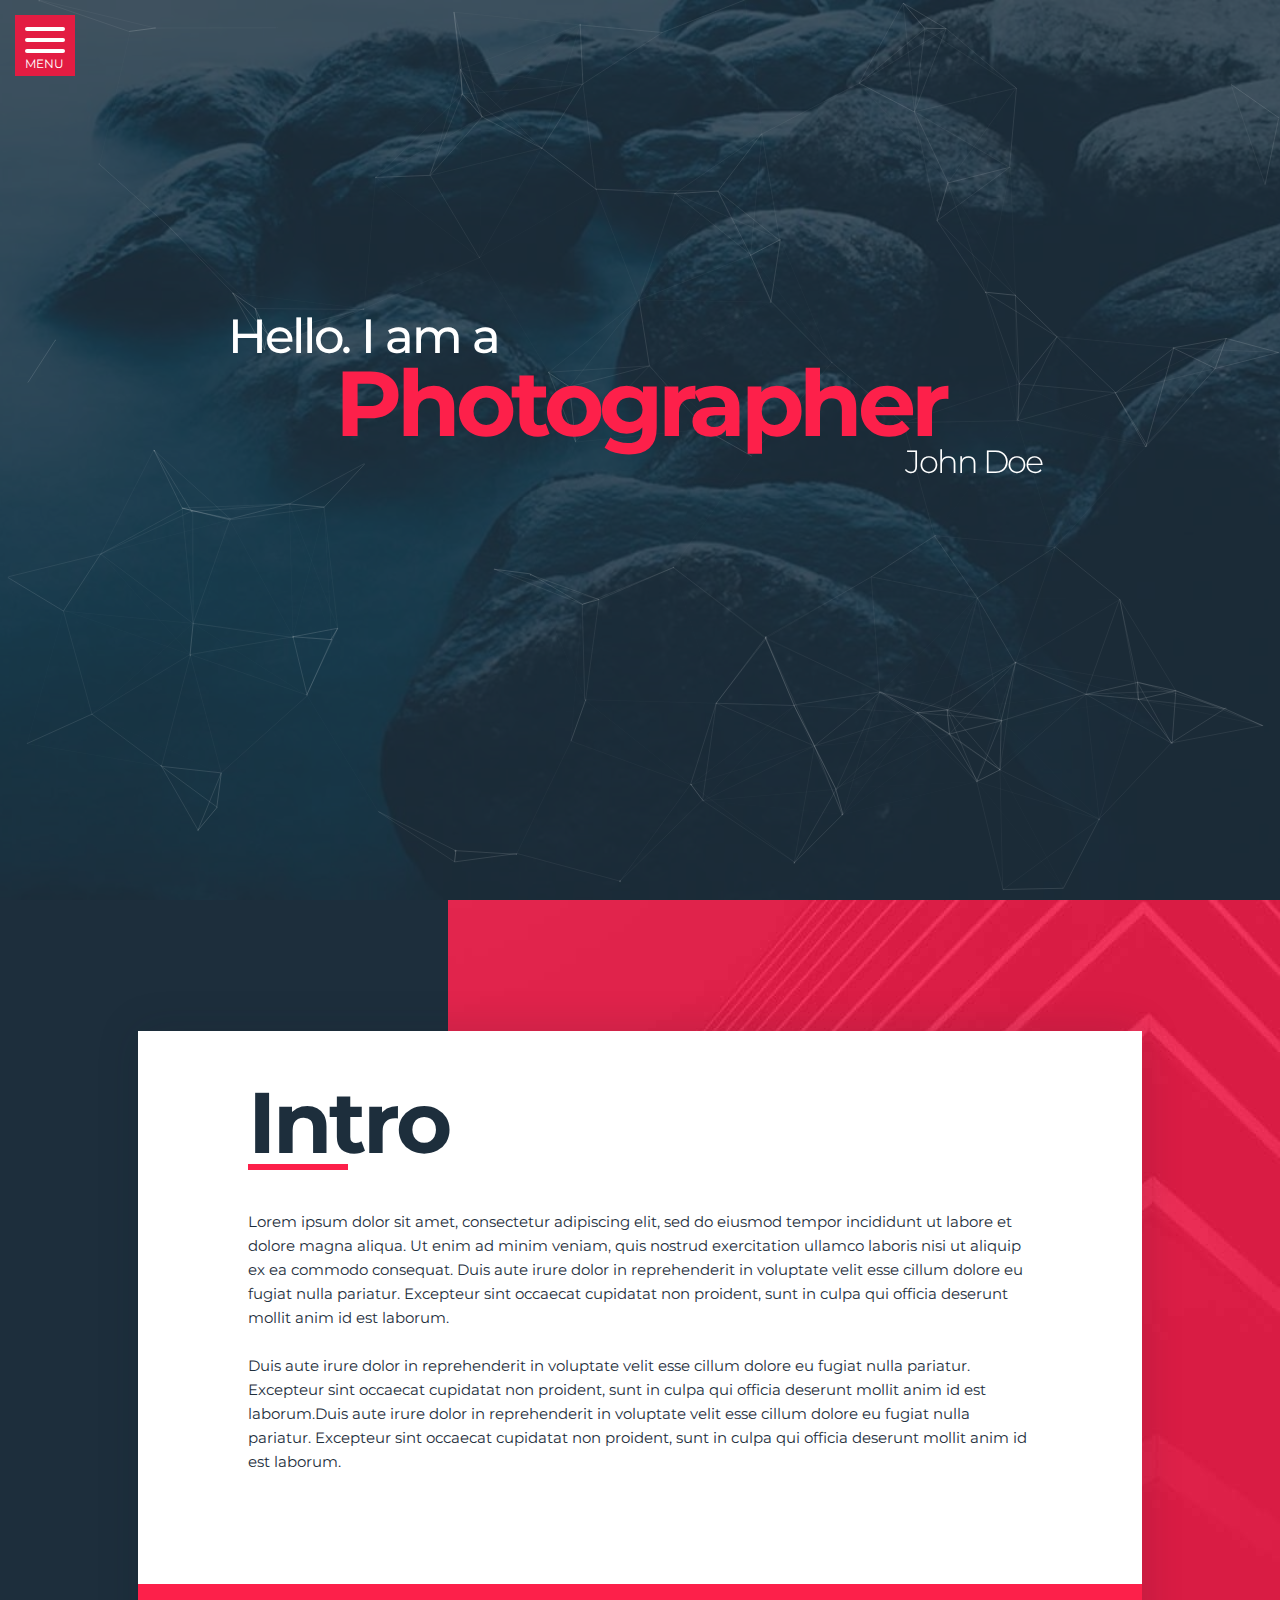
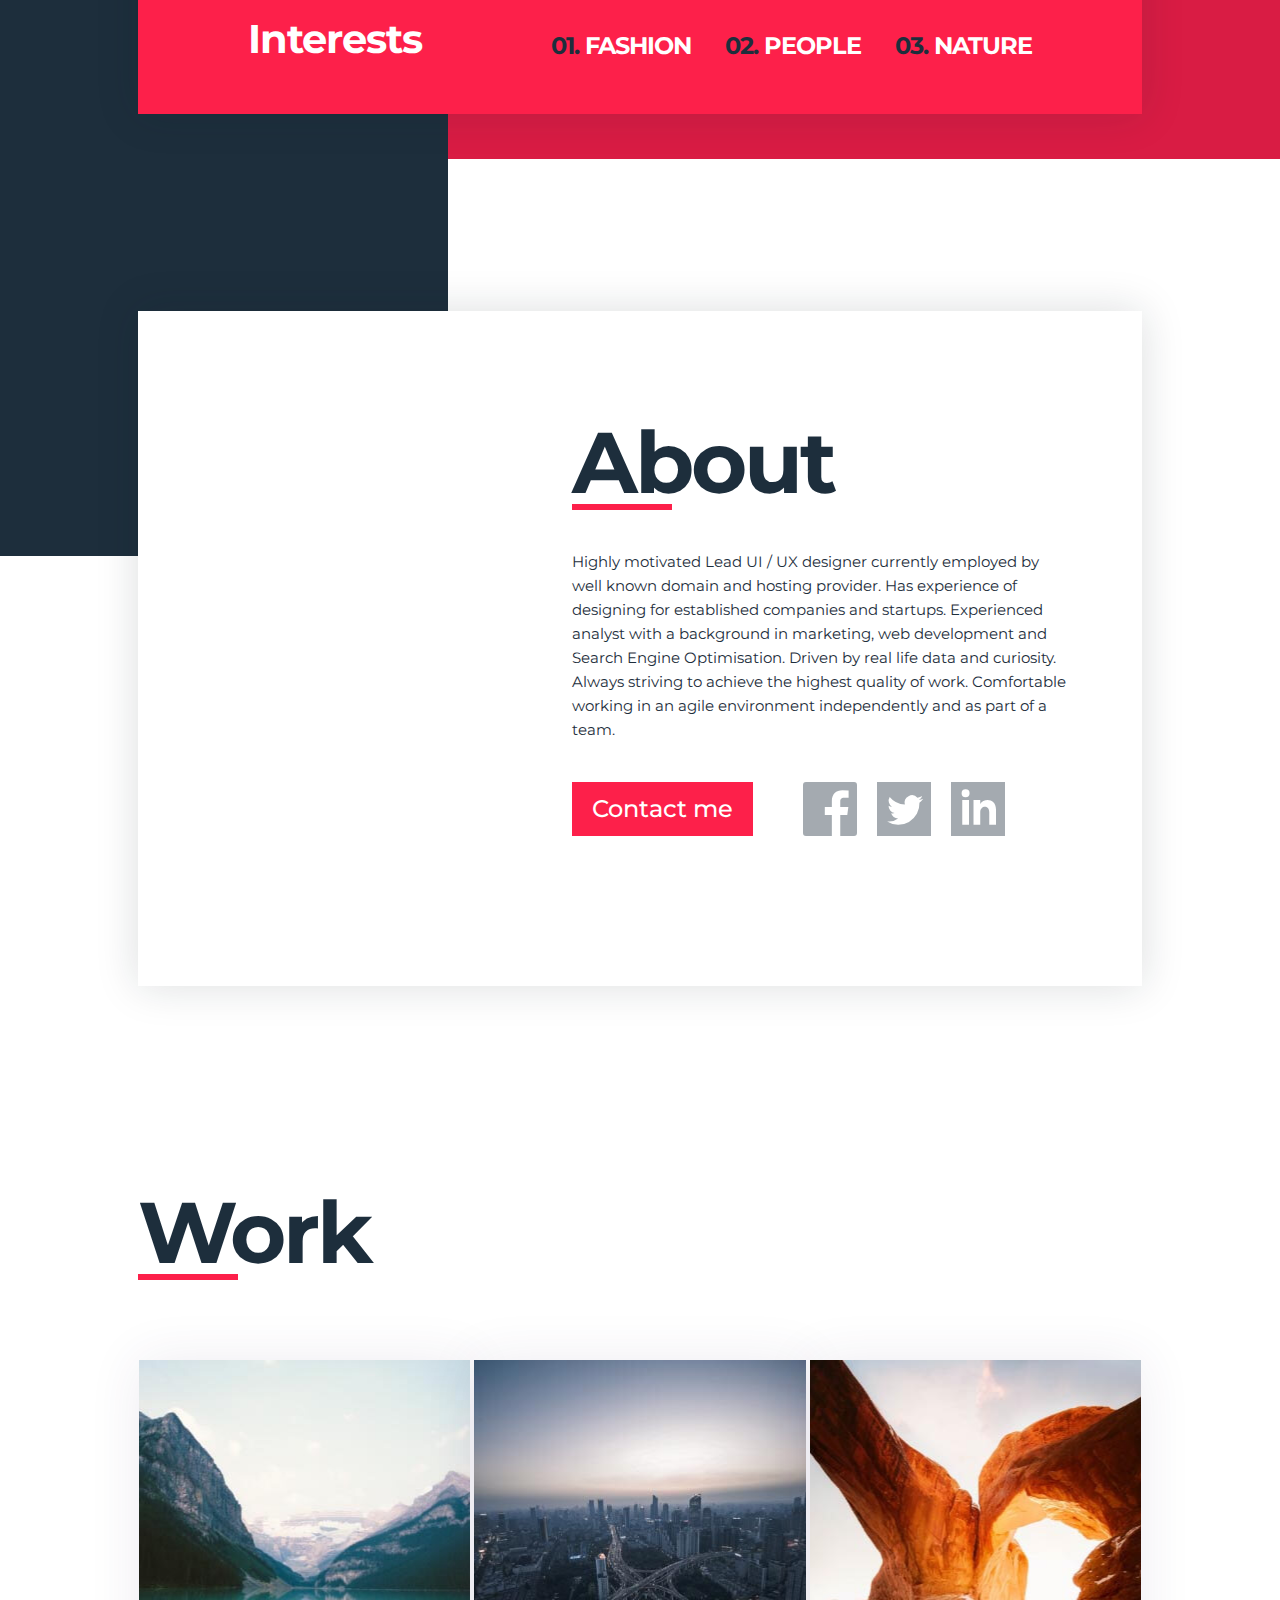
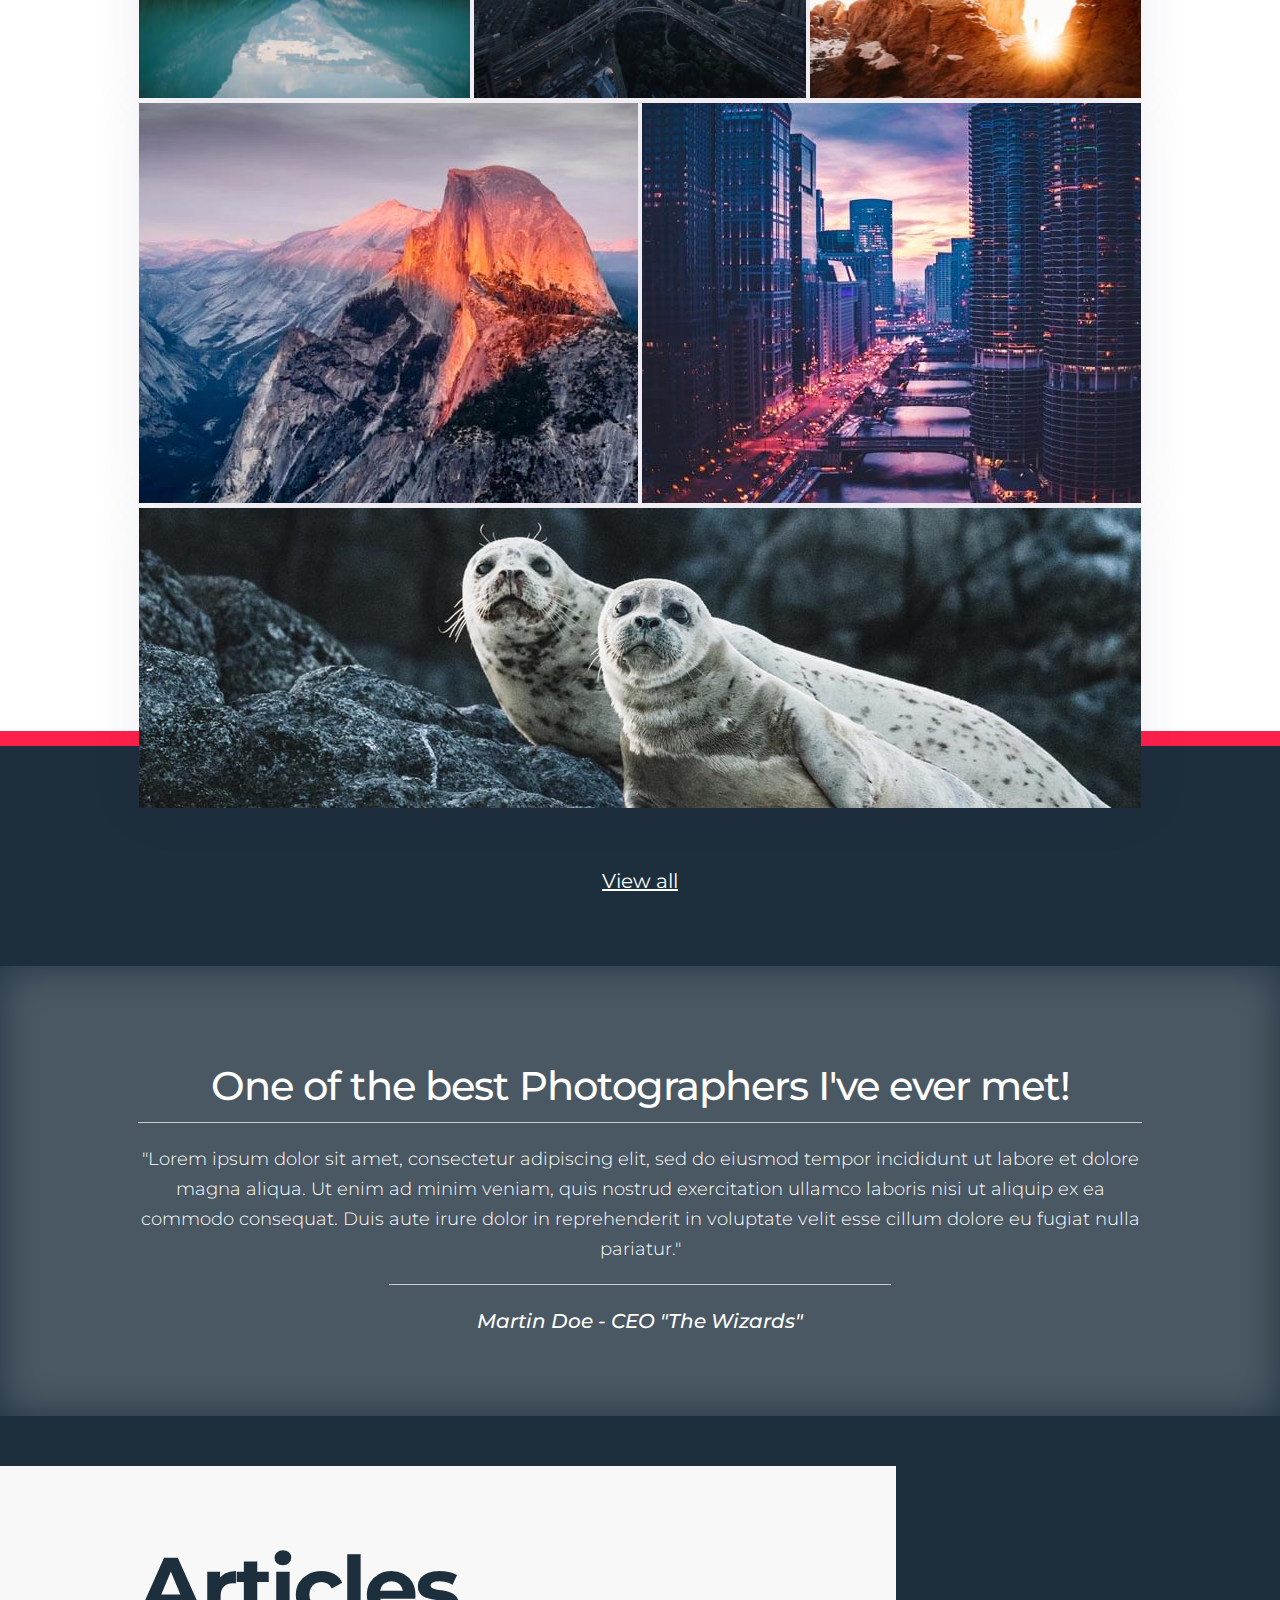
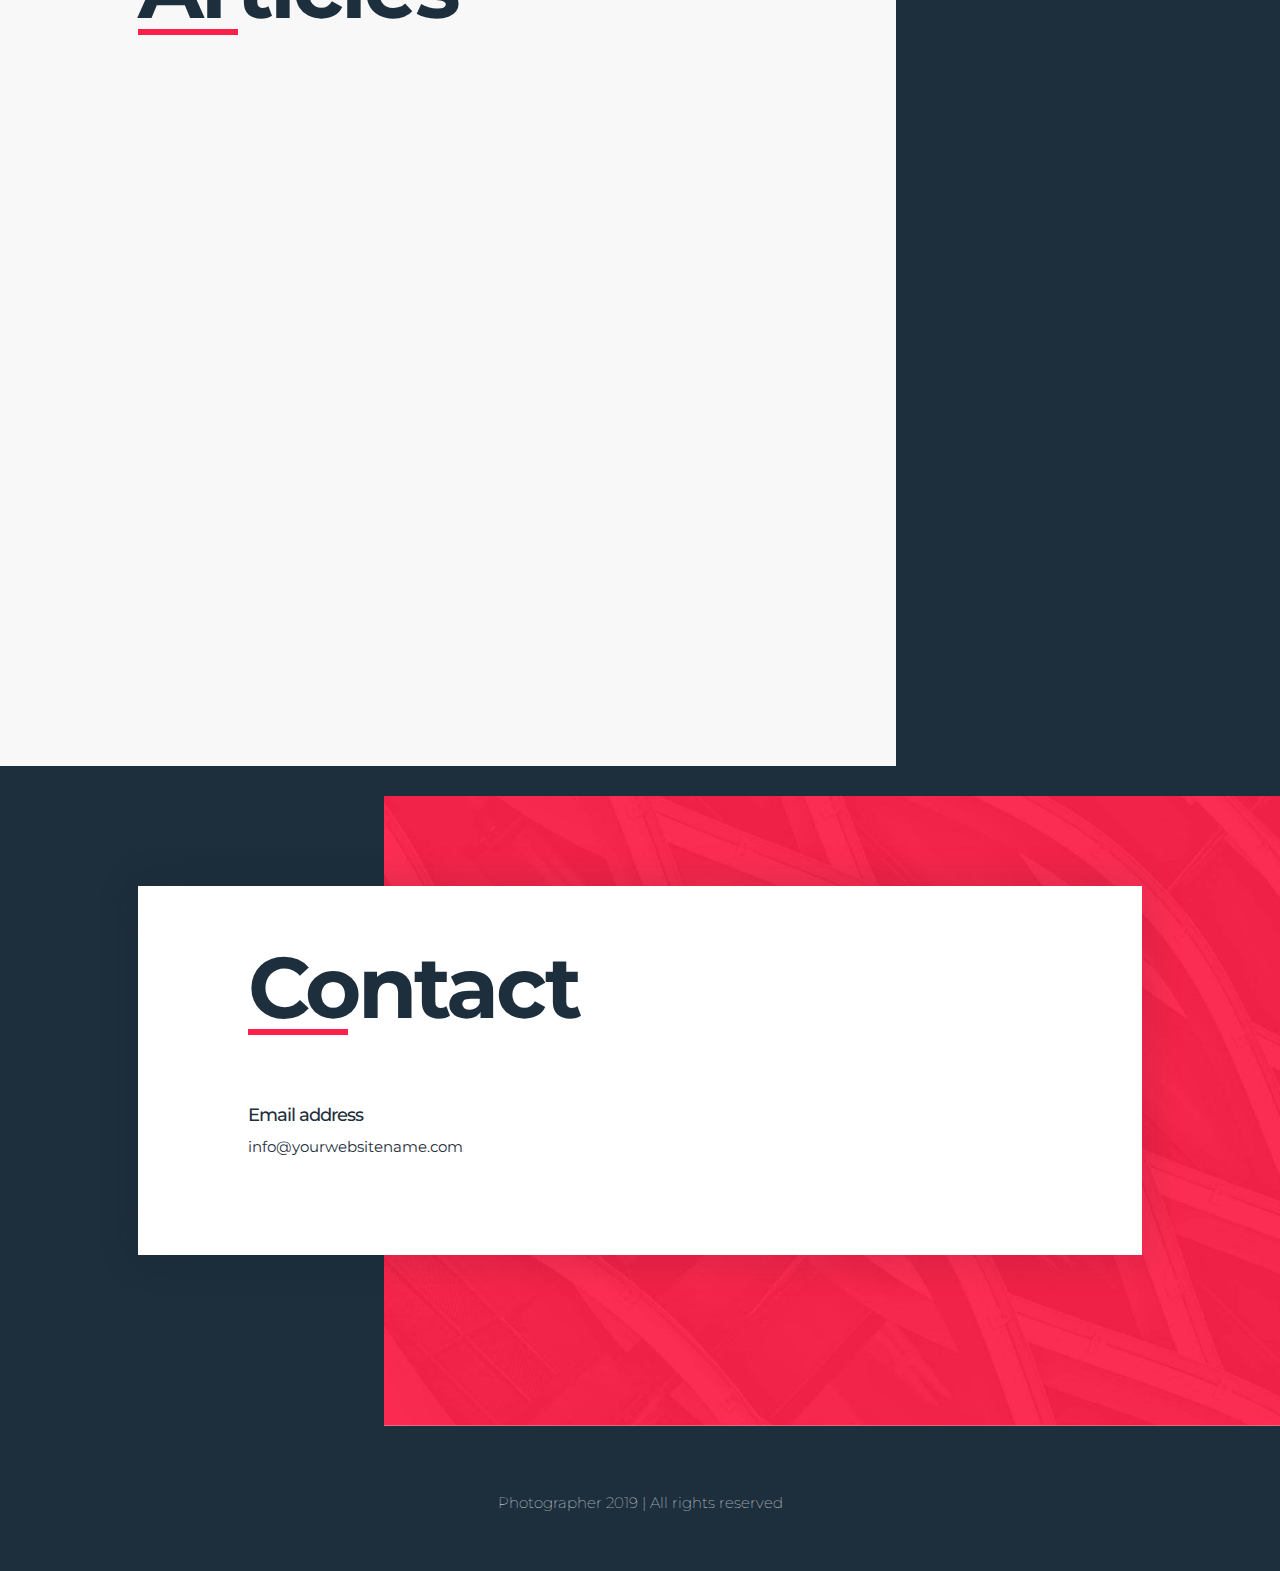
<file: index.html>
<!DOCTYPE html>
<html lang="en">
<head>
  <meta charset="UTF-8">
   <title>Portfolio - ux-hero template</title>
  <meta name="viewport" content="width=device-width, initial-scale=1">
  <meta name="description" content="Photography template"/>
  <link rel="stylesheet" href="./css/style.css">
  <link rel="stylesheet" href="./css/animate.css">
  <link href="https://fonts.googleapis.com/css?family=Montserrat:300,400,500,600,700&display=swap" rel="stylesheet">
  <script
    src="https://cdnjs.cloudflare.com/ajax/libs/jquery/2.1.3/jquery.min.js"></script>
    <!-- Global site tag (gtag.js) - Google Analytics -->
<script async src="https://www.googletagmanager.com/gtag/js?id=UA-153800018-1"></script>
<script>
  window.dataLayer = window.dataLayer || [];
  function gtag(){dataLayer.push(arguments);}
  gtag('js', new Date());

  gtag('config', 'UA-153800018-1');
</script>

</head>
<body>
  <!-- Navigation -->
  <nav>
    <div class="new-nav">
  <input type="checkbox" id="myInput">
  <label for="myInput">
      <span class="bar top"></span>
      <span class="bar middle"></span>
      <span class="bar last bottom"></span>
      <span class="menu-label">MENU<span>
    </label>
  <aside>
    <div class="aside-section aside-left">
      <div class="aside-content">
        <p> start a conversation </p>
        <a href="mailto:contact@chylarecki.co.uk">contact@chylarecki.co.uk</a>
        <div id="contact-line"></div>
        <br>
        <div id="social-media-menu">
          <div class="sm-icon-last">
            <a href="#"><img class="sm-svg" src="./upload/behance.svg"/></a>
          </div>
           <div class="sm-icon">
             <a href="#"><img class="sm-svg" src="./upload/dribbble.svg"/></a>
          </div>
          <div class="sm-icon">
            <a href="#"><img class="sm-svg" src="./upload/linkedin.svg"/></a>
          </div>
          <div class="sm-icon">
              <a href="#"><img class="sm-svg" src="./upload/twitter.svg"/></a>
          </div>
          <div class="sm-icon">
              <a href="#"><img class="sm-svg" src="./upload/facebook.svg"/></a>
          </div>
        </div>

      </div>
    </div>
    <div class="aside-section aside-right">
      <ul class="aside-list">
        <li><a href="/#intro" class="aside-anchor">Intro</a></li>
        <li><a href="#" class="aside-anchor">About</a></li>
        <li><a href="#" class="aside-anchor">Work</a></li>
        <li><a href="#" class="aside-anchor">Articles</a></li>
        <li><a href="#" class="aside-anchor">Contact</a></li>
      </ul>
    </div>
  </aside>
</div>
  </nav>
  <!-- End of Navigation -->
  <!-- Hero section -->
  <div class="hero-section3 page-section" id="home">
    <div class="hero-overlay" id="particles-js">
      <div class="max-width">
        <div class="hero-wrapper">
          <div class="hero-heading-line-top">
            <h1 class="line-top">Hello. I am a</h1>
          </div>
          <div class="hero-heading-line-main">
            <h1>Photographer</h1>
          </div>
          <div class="hero-heading-line-last">
            <h1 class="line-bottom">John Doe</h1>
          </div>
        </div>
      </div>
    </div>
  </div>
  <!-- End of Hero section -->
  <!-- Intro Section-->
  <div class="full-width">
    <div class="blue-red-intro page-section" id="intro">
      <div class="max-width">
        <div class="intro-box-wrapper">
        <div class="intro-white-box">
          <div class="intro-heading">
            <h2>Intro</h2>
            <div class="red-bar">
            </div>
            <div class="intro-paragraph">
              <p>Lorem ipsum dolor sit amet, consectetur adipiscing elit, sed do eiusmod tempor incididunt ut labore et dolore magna aliqua. Ut enim ad minim veniam, quis nostrud exercitation ullamco laboris nisi ut aliquip ex ea commodo consequat. Duis aute irure dolor in reprehenderit in voluptate velit esse cillum dolore eu fugiat nulla pariatur. Excepteur sint occaecat cupidatat non proident, sunt in culpa qui officia deserunt mollit anim id est laborum.<br><br> Duis aute irure dolor in reprehenderit in voluptate velit esse cillum dolore eu fugiat nulla pariatur. Excepteur sint occaecat cupidatat non proident, sunt in culpa qui officia deserunt mollit anim id est laborum.Duis aute irure dolor in reprehenderit in voluptate velit esse cillum dolore eu fugiat nulla pariatur. Excepteur sint occaecat cupidatat non proident, sunt in culpa qui officia deserunt mollit anim id est laborum.</p>
            </div>
          </div>
          </div>
          <div class="intro-red-box">
            <div class="intro-interests-heading">
              <h3>Interests</h3>
            </div>
            <div class="intro-interests-points-wrapper">
            <div class="intro-interests-points">
              <p>01.<span>&nbsp;FASHION</span></p>
            </div>
            <div class="intro-interests-points">
              <p>02.<span>&nbsp;PEOPLE</span></p>
            </div>
            <div class="intro-interests-points">
              <p>03.<span>&nbsp;NATURE</span></p>
            </div>
          </div>
            </div>
        </div>
      </div>
      <div class="blue-intro-background"></div><div class="red-intro-background"></div>
          <div class="small-blue-intro-background">
      </div>
    </div>
  </div>
  <!-- End of Intro Section -->
  <!-- About Section -->
  <div class="full-width">
    <div class="blue-white-about-background page-section" id="section-1">
      <div class="max-width">
        <div class="about-white-box">
          <div class="about-photo-box wow fadeInLeft">
          </div>
          <div class="about-content-box">
            <div class="about-heading">
              <h2>About</h2>
            </div>
            <div class="red-bar">
            </div>
            <div class="about-paragraph">
              <p>Highly motivated Lead UI / UX designer currently employed by well known domain and hosting provider. Has
experience of designing for established companies and startups.
Experienced analyst with a background in marketing, web development and
Search Engine Optimisation. Driven by real life data and curiosity. Always
striving to achieve the highest quality of work. Comfortable working in an agile
environment independently and as part of a team.</p>
            </div>
            <div class="about-buttons">
              <a href="#section-4" class="button" aria-label="Contact">Contact me</a>
              <a href="#" aria-label="Facebook"><img src="./images/facebook.svg" alt="facebook logo"/></a>
              <a href="#" aria-label="Twitter"><img src="./images/twitter.svg" alt="Twitter logo"/></a>
              <a href="#" aria-label="LinkedIn"><img src="./images/linkedin.svg" alt="LinkedIn logo"/></a>
          </div>
          </div>
        </div>
      </div>
      <div class="blue-about-background"></div><div class="white-about-background"></div>
    </div>
  </div>
  <!-- End of About Section -->
  <!-- Work Section -->
  <div class="full-width">
      <div class="work-section-wrapper page-section" id="section-2">
        <div class="work-white-background">
        </div>
        <div class="work-red-background">
        </div>
        <div class="work-blue-background">
        </div>
    <div class="max-width">
      <div class="work-heading">
        <h2>Work</h2>
      </div>
      <div class="red-bar">
      </div>
      <div class="work-boxes-wrapper">
        <a href="./single-image.html" aria-label="My work image1"><div class="work-box3">
          <div class="work-box-image1">
            <div class="work-box-image-overlay">
              <div class="work-image-title">
                <p>Dreaming Lake</p>
              </div>
            </div>
          </div>
        </div></a>
        <a href="./single-image.html" aria-label="My work image2"><div class="work-box3">
          <div class="work-box-image2">
            <div class="work-box-image-overlay">
              <div class="work-image-title">
                <p>Sleeping city</p>
              </div>
            </div>
          </div>
        </div></a>
        <a href="./single-image.html" aria-label="My work image3"><div class="work-box3">
          <div class="work-box-image3">
            <div class="work-box-image-overlay">
              <div class="work-image-title">
                <p>Red Canyon</p>
              </div>
            </div>
          </div>
        </div></a>
        <a href="./single-image.html" aria-label="My work image4"><div class="work-box2">
          <div class="work-box-image4">
            <div class="work-box-image-overlay">
              <div class="work-image-title">
                <p>Peaks</p>
              </div>
            </div>
          </div>
        </div></a>
        <a href="./single-image.html" aria-label="My work image5"><div class="work-box2">
          <div class="work-box-image5">
            <div class="work-box-image-overlay">
              <div class="work-image-title">
                <p>City of Lights</p>
              </div>
            </div>
          </div>
        </div></a>
        <a href="./single-image.html" aria-label="My work image6"><div class="work-box1">
          <div class="work-box-image6">
            <div class="work-box-image-overlay">
              <div class="work-image-title">
                <p>Friendship</p>
              </div>
            </div>
          </div>
        </div></a>
      </div>
      <div class="work-link">
        <a href="./gallery.html" aria-label="View all of my work">View all</a>
      </div>
    </div>
    </div>
  </div>
  <!-- End of Work Section -->
  <!-- Testimonials Section -->
  <div class="full-width">
    <div class="testimonials-background">
      <div class="testimonials-background-image">
        <div class="testimonials-background-overlay">
          <div class="max-width">
            <div class="testimonials-content-wrapper">
            <h3>One of the best Photographers I've ever met!</h3>
            <hr>
            <p>"Lorem ipsum dolor sit amet, consectetur adipiscing elit, sed do eiusmod tempor incididunt ut labore et dolore magna aliqua. Ut enim ad minim veniam, quis nostrud exercitation ullamco laboris nisi ut aliquip ex ea commodo consequat. Duis aute irure dolor in reprehenderit in voluptate velit esse cillum dolore eu fugiat nulla pariatur."</p>
            <hr class="short">
            <p><span>Martin Doe - CEO "The Wizards"</span></p>
          </div>
          </div>
        </div>
      </div>
    </div>
  </div>
  <!-- End of Testimonials Section -->
  <!-- Feed Section -->
  <div class="full-width">
    <div class="grey-blue-feed-background page-section"  id="section-3">
      <div class="top-blue-feed-background">
      </div>
      <div class="grey-feed-background"></div><div class="blue-feed-background"></div>
      <div class="max-width">
        <div class="feed-heading">
        <h2>Articles</h2>
        </div>
        <div class="red-bar">
        </div>
        <div class="feed-wrapper wow fadeInRight" data-wow-offset="50" data-wow-duration="1s">
          <div class="feed-box">
            <div class="feed-box-image1">
            </div>
            <div class="feed-box-title">
              <h4>Guide to Nature Photography</h4>
            </div>
            <div class="feed-box-content">
              <p>Lorem ipsum dolor sit amet, consectetur adipiscing elit, sed do eiusmod tempor incididunt ut labore et dolore magna aliqua. </p>
              <a href="./single-article.html" aria-label="Read more article 1">Read more</a>
            </div>
          </div>
          <div class="feed-box">
            <div class="feed-box-image2">
            </div>
            <div class="feed-box-title">
              <h4>My preferred photo equipment</h4>
            </div>
            <div class="feed-box-content">
              <p>Lorem ipsum dolor sit amet, consectetur adipiscing elit, sed do eiusmod tempor incididunt ut labore et dolore magna aliqua. </p>
              <a href="./single-article.html" aria-label="Read more article 2">Read more</a>
            </div>
          </div>
          <div class="feed-box">
            <div class="feed-box-image3">
            </div>
            <div class="feed-box-title">
              <h4>Beauty of time-lapse Photography</h4>
            </div>
            <div class="feed-box-content">
              <p>Lorem ipsum dolor sit amet, consectetur adipiscing elit, sed do eiusmod tempor incididunt ut labore et dolore magna aliqua. </p>
              <a href="./single-article.html" aria-label="Read more article 3">Read more</a>
            </div>
          </div>
        </div>
      </div>
    </div>
  </div>
  <!-- End of Feed Section -->
  <!-- Contact Section -->
  <div class="full-width">
    <div class="blue-red-contact-background page-section"  id="section-4">
      <div class="max-width">
        <div class="contact-white-box">
          <div class="contact-wrapper">
            <div class="contact-heading">
              <h2>Contact</h2>
              </div>
              <div class="red-bar">
              </div>
              <div class="contact-columns">
                <!--<div class="contact-form-column">
                  <form method="POST" name="contactform" action="./php/contact-form-handler.php">
                    <p>
                      <label for='name'>Your Name:</label> <br>
                      <input type="text" id="name" name="name" aria-label="Provide your name">
                    </p>
                    <p>
                      <label for='email'>Email Address:</label> <br>
                      <input type="text" id="email" name="email" aria-label="Provide your email"> <br>
                    </p>
                    <p>
                      <label for='message'>Message:</label> <br>
                      <textarea name="message" id="message" aria-label="What is your message?"></textarea>
                    </p>
                    <input type="submit" value="Submit"><br>
                  </form>
                </div> -->
                <div class="contact-address-column">
                  <h4>Email address</h4>
        <p>info@yourwebsitename.com</p>
                </div>
              </div>
            </div>
      </div>
    </div>
      <div class="blue-top-contact-background">
      </div>
      <div class="blue-left-contact-background"></div><div class="red-contact-background"></div>
    </div>
  </div>
  <!-- End of Contact Section -->
  <!-- Footer Section -->
  <div class="full-width">
    <div class="footer-background">
      <p>Photographer 2019 | All rights reserved</p>
    </div>
  </div>
  <!-- End of Footer Section -->
  <script src="js/particles.min.js"></script>
  <script src="js/particle-hero.js"></script>
  <script src="js/wow.min.js"></script>
  <script>
  wow = new WOW(
                       {
                       boxClass:     'wow',
                       animateClass: 'animated',
                       offset:       0,
                       mobile:       false,
                       live:         true
                     }
                     )
                     wow.init();
  </script>
  <script src="./js/nav.js"></script>
  </body>
  </html>
</file>
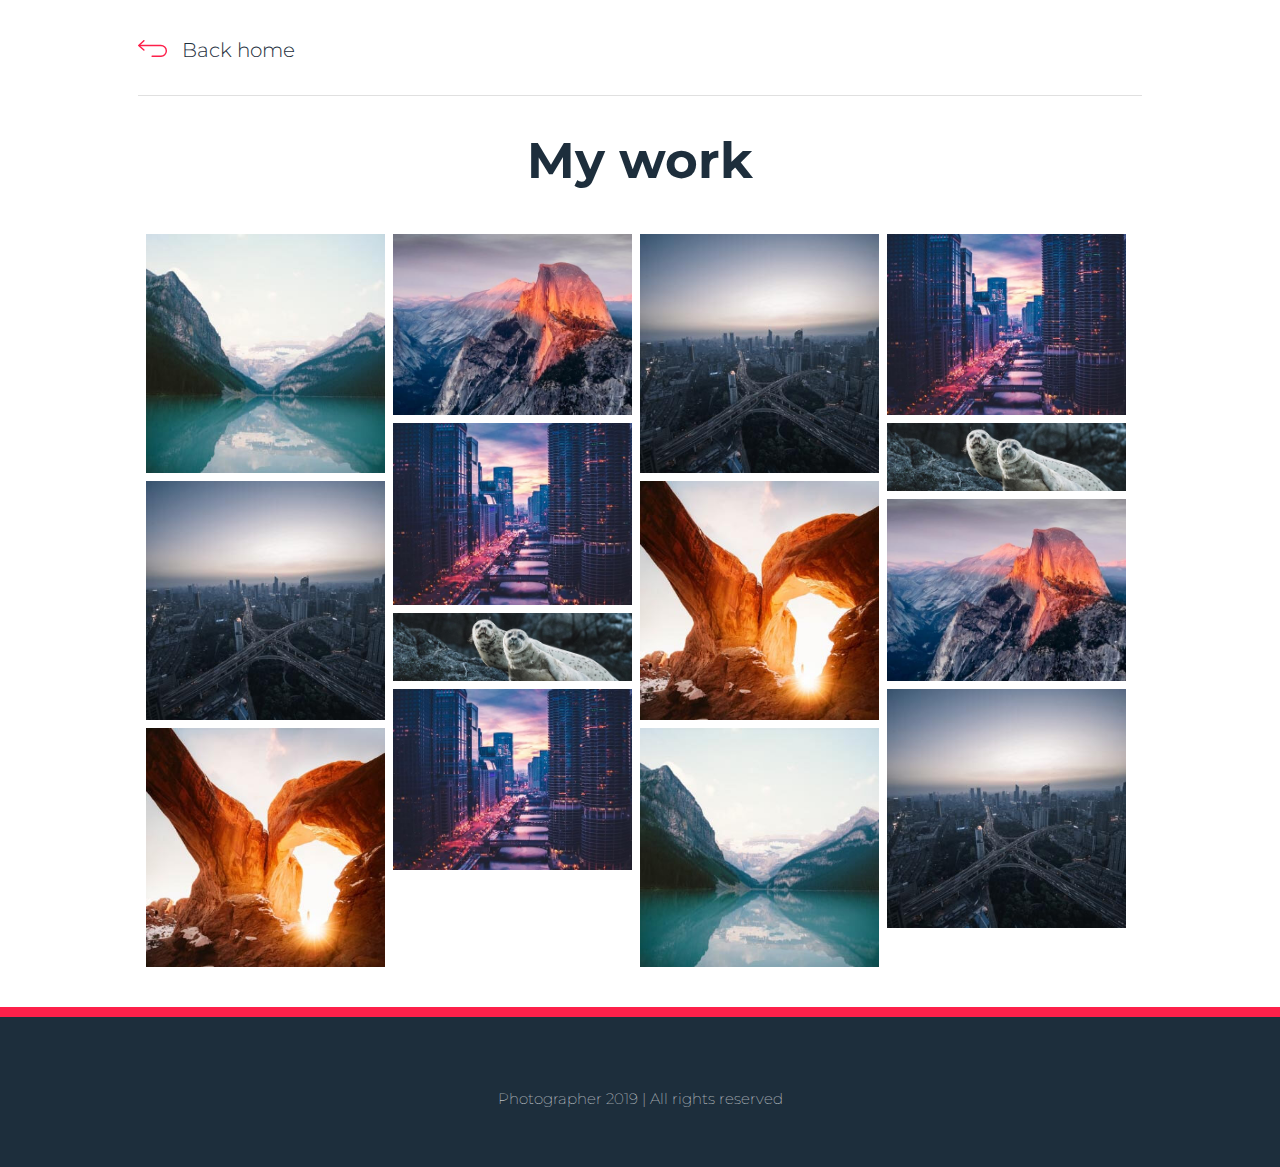
<file: gallery.html>
<!DOCTYPE html>
  <html lang="en">
  <head>
    <meta charset="UTF-8">
     <title>Your Article title</title>
    <meta name="viewport" content="width=device-width, initial-scale=1">
    <meta name="description" content="Your article description"/>
    <link rel="stylesheet" href="./css/gallery-articles.css">
    <link href="https://fonts.googleapis.com/css?family=Montserrat:100,300,400,500,600,700&display=swap" rel="stylesheet">
    <script
      src="https://cdnjs.cloudflare.com/ajax/libs/jquery/2.1.3/jquery.min.js"></script>
      <!-- Global site tag (gtag.js) - Google Analytics -->
<script async src="https://www.googletagmanager.com/gtag/js?id=UA-153800018-1"></script>
<script>
  window.dataLayer = window.dataLayer || [];
  function gtag(){dataLayer.push(arguments);}
  gtag('js', new Date());

  gtag('config', 'UA-153800018-1');
</script>

  </head>
  <body>

    <!-- Navitation -->
    <nav>
      <div class="max-width">
        <div class="nav-bar">
          <a href="javascript:history.back()" aria-label="back to homepage"><div class="back-button">
            <img src="./images/arrow-back.svg" alt="back arrow"/>
            <div class="no-mobile">
            <p>Back home</p>
          </div>
          </div></a>
          </div>
        </div>
      </nav>
      <!-- Navigation End -->
      <div class="max-width">
        <div class="gallery-heading">
          <h1>My work</h1>
        </div>
        <div class="lightbox"></div>
        <div class="lightbox-gallery">
      <div class="row">
        <div class="column">
          <img src="./images/portfolio-work1.jpg" data-image-hd="./images/portfolio-work1.jpg" alt="this is an image description">
          <img src="./images/portfolio-work2.jpg" data-image-hd="./images/portfolio-work2.jpg" alt="this is an image description">
          <img src="./images/portfolio-work3.jpg" data-image-hd="./images/portfolio-work3.jpg" alt="this is an image description">
        </div>
        <div class="column">
          <img src="./images/portfolio-work4.jpg" data-image-hd="./images/portfolio-work4.jpg" alt="this is an image description">
          <img src="./images/portfolio-work5.jpg" data-image-hd="./images/portfolio-work5.jpg" alt="this is an image description">
          <img src="./images/portfolio-work6.jpg" data-image-hd="./images/portfolio-work6.jpg" alt="this is an image description">
          <img src="./images/portfolio-work5.jpg" data-image-hd="./images/portfolio-work5.jpg" alt="this is an image description">
        </div>
        <div class="column">
          <img src="./images/portfolio-work2.jpg" data-image-hd="./images/portfolio-work2.jpg" alt="this is an image description">
          <img src="./images/portfolio-work3.jpg" data-image-hd="./images/portfolio-work3.jpg" alt="this is an image description">
          <img src="./images/portfolio-work1.jpg" data-image-hd="./images/portfolio-work1.jpg" alt="this is an image description">

        </div>
        <div class="column">
          <img src="./images/portfolio-work5.jpg" data-image-hd="./images/portfolio-work5.jpg" alt="this is an image description">
          <img src="./images/portfolio-work6.jpg" data-image-hd="./images/portfolio-work6.jpg" alt="this is an image description">
          <img src="./images/portfolio-work4.jpg" data-image-hd="./images/portfolio-work4.jpg" alt="this is an image description">
          <img src="./images/portfolio-work2.jpg" data-image-hd="./images/portfolio-work2.jpg" alt="this is an image description">
        </div>
      </div>
    </div>
</div>

    <!-- Footer -->
      <div class="footer">
        <div class="footer-red-bar">
        </div>
        <div class="footer-blue-bar">
        <p>Photographer 2019 | All rights reserved</p>
        </div>
      </div>
      <!-- Footer end -->
      <script src="./js/gallery.js"></script>
</body>
</html>
</file>
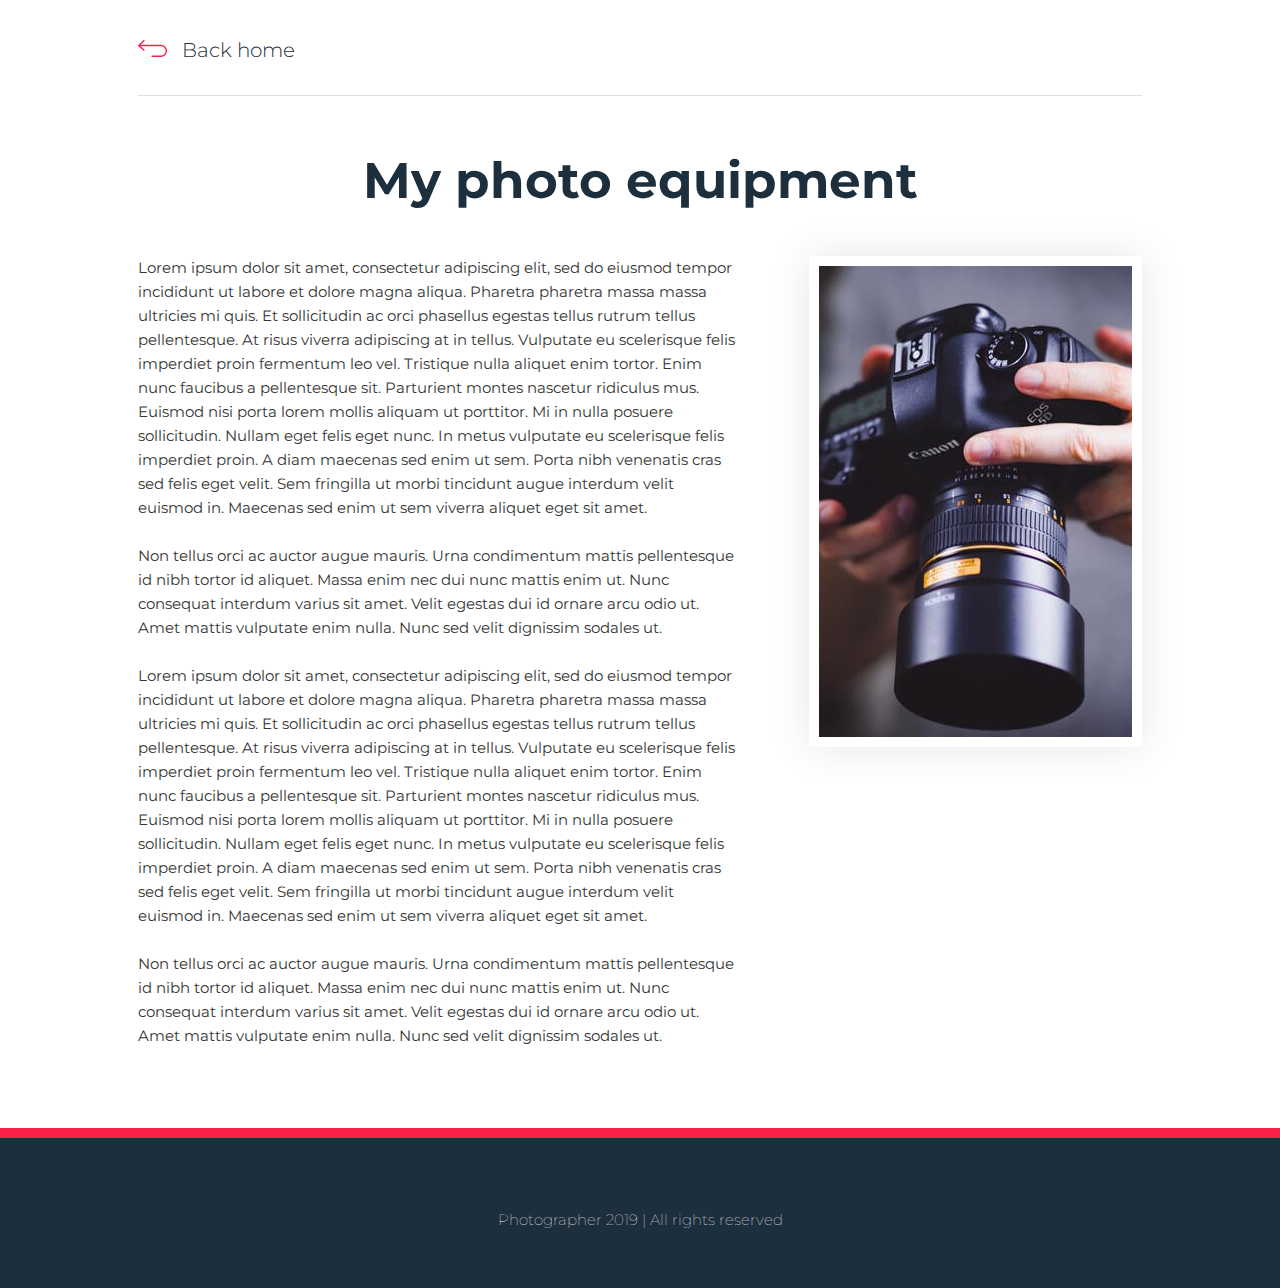
<file: single-article.html>
<!DOCTYPE html>
<html lang="en">
<head>
  <meta charset="UTF-8">
   <title>Your Article title</title>
  <meta name="viewport" content="width=device-width, initial-scale=1">
  <meta name="description" content="Your article description"/>
  <link rel="stylesheet" href="./css/gallery-articles.css">
  <link href="https://fonts.googleapis.com/css?family=Montserrat:100,300,400,500,600,700&display=swap" rel="stylesheet">
  <!-- Global site tag (gtag.js) - Google Analytics -->
<script async src="https://www.googletagmanager.com/gtag/js?id=UA-153800018-1"></script>
<script>
  window.dataLayer = window.dataLayer || [];
  function gtag(){dataLayer.push(arguments);}
  gtag('js', new Date());

  gtag('config', 'UA-153800018-1');
</script>

</head>
<body>

  <!-- Navitation -->
  <nav>
    <div class="max-width">
      <div class="nav-bar">
        <a href="javascript:history.back()" aria-label="back to homepage"><div class="back-button">
          <img src="./images/arrow-back.svg" alt="back arrow"/>
          <div class="no-mobile">
          <p>Back home</p>
        </div>
        </div></a>
        </div>
      </div>
    </nav>
    <!-- Navigation End -->

<!-- Article page content -->
    <div class="max-width clearfix">
      <div class="wrapper">
        <div class="article-title">
          <h1>My photo equipment</h1>
        </div>
        <div class="article-columns">
          <div class="article-image">
          </div>
          <div class="article-content">
            <p>Lorem ipsum dolor sit amet, consectetur adipiscing elit, sed do eiusmod tempor incididunt ut labore et dolore magna aliqua. Pharetra pharetra massa massa ultricies mi quis. Et sollicitudin ac orci phasellus egestas tellus rutrum tellus pellentesque. At risus viverra adipiscing at in tellus. Vulputate eu scelerisque felis imperdiet proin fermentum leo vel. Tristique nulla aliquet enim tortor. Enim nunc faucibus a pellentesque sit. Parturient montes nascetur ridiculus mus. Euismod nisi porta lorem mollis aliquam ut porttitor. Mi in nulla posuere sollicitudin. Nullam eget felis eget nunc. In metus vulputate eu scelerisque felis imperdiet proin. A diam maecenas sed enim ut sem. Porta nibh venenatis cras sed felis eget velit. Sem fringilla ut morbi tincidunt augue interdum velit euismod in. Maecenas sed enim ut sem viverra aliquet eget sit amet.<br><br>

Non tellus orci ac auctor augue mauris. Urna condimentum mattis pellentesque id nibh tortor id aliquet. Massa enim nec dui nunc mattis enim ut. Nunc consequat interdum varius sit amet. Velit egestas dui id ornare arcu odio ut. Amet mattis vulputate enim nulla. Nunc sed velit dignissim sodales ut.<br><br>

Lorem ipsum dolor sit amet, consectetur adipiscing elit, sed do eiusmod tempor incididunt ut labore et dolore magna aliqua. Pharetra pharetra massa massa ultricies mi quis. Et sollicitudin ac orci phasellus egestas tellus rutrum tellus pellentesque. At risus viverra adipiscing at in tellus. Vulputate eu scelerisque felis imperdiet proin fermentum leo vel. Tristique nulla aliquet enim tortor. Enim nunc faucibus a pellentesque sit. Parturient montes nascetur ridiculus mus. Euismod nisi porta lorem mollis aliquam ut porttitor. Mi in nulla posuere sollicitudin. Nullam eget felis eget nunc. In metus vulputate eu scelerisque felis imperdiet proin. A diam maecenas sed enim ut sem. Porta nibh venenatis cras sed felis eget velit. Sem fringilla ut morbi tincidunt augue interdum velit euismod in. Maecenas sed enim ut sem viverra aliquet eget sit amet.<br><br>

Non tellus orci ac auctor augue mauris. Urna condimentum mattis pellentesque id nibh tortor id aliquet. Massa enim nec dui nunc mattis enim ut. Nunc consequat interdum varius sit amet. Velit egestas dui id ornare arcu odio ut. Amet mattis vulputate enim nulla. Nunc sed velit dignissim sodales ut. </p>
          </div>
        </div>
    </div>
  </div>
  <!-- Article page content end -->

  <!-- Footer -->
  <div class="footer">
    <div class="footer-red-bar">
    </div>
    <div class="footer-blue-bar">
      <p>Photographer 2019 | All rights reserved</p>
    </div>
  </div>
  <!-- Footer end -->
  </body>
</html>
</file>
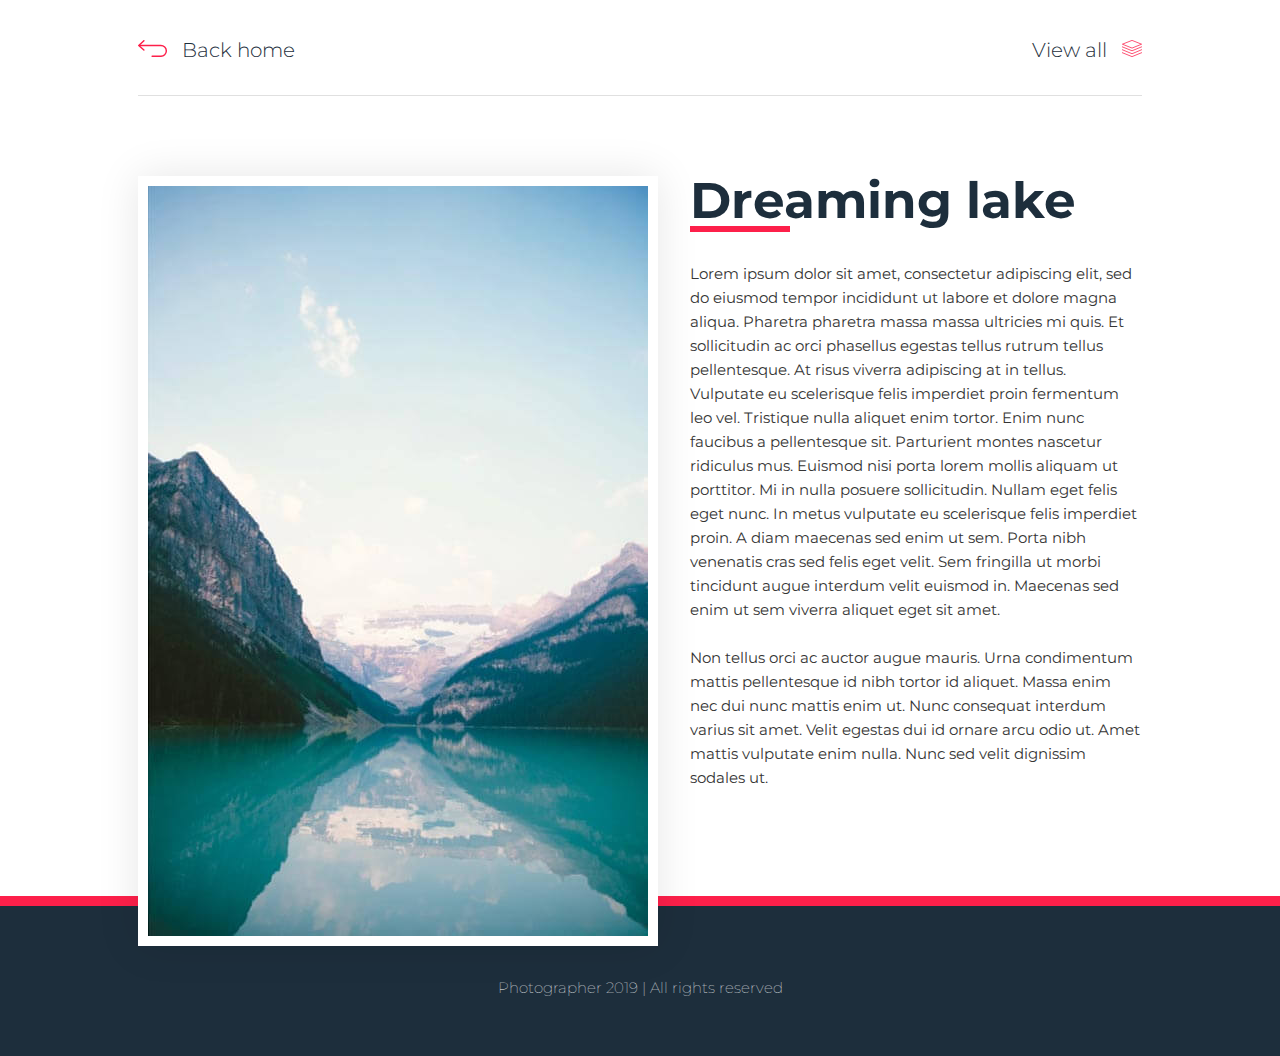
<file: single-image.html>
<!DOCTYPE html>
<html lang="en">
<head>
  <meta charset="UTF-8">
   <title>Your Image title</title>
  <meta name="viewport" content="width=device-width, initial-scale=1">
  <meta name="description" content="Your image page description"/>
  <link rel="stylesheet" href="./css/gallery-articles.css">
  <link href="https://fonts.googleapis.com/css?family=Montserrat:100,300,400,500,600,700&display=swap" rel="stylesheet">
  <!-- Global site tag (gtag.js) - Google Analytics -->
<script async src="https://www.googletagmanager.com/gtag/js?id=UA-153800018-1"></script>
<script>
  window.dataLayer = window.dataLayer || [];
  function gtag(){dataLayer.push(arguments);}
  gtag('js', new Date());

  gtag('config', 'UA-153800018-1');
</script>

</head>
<body>
  <!-- Navitation -->
  <nav>
    <div class="max-width">
      <div class="nav-bar">
        <a href="javascript:history.back()" aria-label="back to homepage"><div class="back-button">
          <img src="./images/arrow-back.svg" alt="back arrow"/>
          <div class="no-mobile">
          <p>Back home</p>
        </div>
        </div></a>
          <a href="./gallery.html" aria-label="view all images in gallery"><div class="gallery-link">
            <img src="./images/gallery.svg" alt="gallery link"/>
            <p>View all</p>
          </div></a>
        </div>
      </div>
    </nav>
<!-- Navigation End -->

<!-- Single image page content -->
    <div class="max-width clearfix">
      <div class="wrapper">
      <div class="main-image">
      </div>
      <div class="content">
        <h1>Dreaming lake</h1>
        <div class="red-bar">
        </div>
        <div class="spacer30">
        </div>
        <p>Lorem ipsum dolor sit amet, consectetur adipiscing elit, sed do eiusmod tempor incididunt ut labore et dolore magna aliqua. Pharetra pharetra massa massa ultricies mi quis. Et sollicitudin ac orci phasellus egestas tellus rutrum tellus pellentesque. At risus viverra adipiscing at in tellus. Vulputate eu scelerisque felis imperdiet proin fermentum leo vel. Tristique nulla aliquet enim tortor. Enim nunc faucibus a pellentesque sit. Parturient montes nascetur ridiculus mus. Euismod nisi porta lorem mollis aliquam ut porttitor. Mi in nulla posuere sollicitudin. Nullam eget felis eget nunc. In metus vulputate eu scelerisque felis imperdiet proin. A diam maecenas sed enim ut sem. Porta nibh venenatis cras sed felis eget velit. Sem fringilla ut morbi tincidunt augue interdum velit euismod in. Maecenas sed enim ut sem viverra aliquet eget sit amet.
<br><br>
Non tellus orci ac auctor augue mauris. Urna condimentum mattis pellentesque id nibh tortor id aliquet. Massa enim nec dui nunc mattis enim ut. Nunc consequat interdum varius sit amet. Velit egestas dui id ornare arcu odio ut. Amet mattis vulputate enim nulla. Nunc sed velit dignissim sodales ut. </p>
      </div>
    </div>
  </div>
<!-- Single page content end -->

<!-- Footer -->
  <div class="footer">
    <div class="footer-red-bar">
    </div>
    <div class="footer-blue-bar">
    <p>Photographer 2019 | All rights reserved</p>
    </div>
  </div>
  <!-- Footer end -->
</body>
</html>
</file>
<file: css/style.css>
/*-----------------
* [Master Stylesheet]
*
* Theme    : Photographer
* Version  : 1.0
* Author   : ux-hero
* Support  : info@ux-hero.co.uk
*
------------------*/


/*-----------------
  [ALL CONTENTS]

1. Reset.css
2. General & template main structure
3. Typography
4. Additional elements
5. Navigation Styling Desktop
6. Navigation Styling Mobile
7. Hero Styling
  a. self hosted video
  b. slider
8. Intro Section
9. About Section
10. Work Section
11. Testimonials Section
12. Feed Section
13. Contact Section
14. Footer Section

------------------*/

/* 1. Reset stylesheet */

html, body, div, span, object, iframe,
h1, h2, h3, h4, h5, h6, p, blockquote, pre,
abbr, address, cite, code,
del, dfn, em, img, ins, kbd, q, samp,
small, strong, sub, sup, var,
b, i,
dl, dt, dd, ol, ul, li,
fieldset, form, label, legend,
table, caption, tbody, tfoot, thead, tr, th, td,
article, aside, canvas, details, figcaption, figure,
footer, header, hgroup, menu, nav, section, summary,
time, mark, audio, video {
    margin:0;
    padding:0;
    border:0;
    outline:0;
    font-size:100%;
    vertical-align:baseline;
    background:transparent;
}

body {
    line-height:1;
    overflow-x:hidden;
}

article,aside,details,figcaption,figure,
footer,header,hgroup,menu,nav,section {
    display:block;
}

nav ul {
    list-style:none;
}

blockquote, q {
    quotes:none;
}

blockquote:before, blockquote:after,
q:before, q:after {
    content:'';
    content:none;
}

a {
    margin:0;
    padding:0;
    font-size:100%;
    vertical-align:baseline;
    background:transparent;
}


ins {
    background-color:#ff9;
    color:#000;
    text-decoration:none;
}

mark {
    background-color:#ff9;
    color:#000;
    font-style:italic;
    font-weight:bold;
}

del {
    text-decoration: line-through;
}

abbr[title], dfn[title] {
    border-bottom:1px dotted;
    cursor:help;
}

table {
    border-collapse:collapse;
    border-spacing:0;
}

hr {
    display:block;
    height:1px;
    border:0;
    border-top:1px solid #cccccc;
    margin:1em 0;
    padding:0;
}

input, select {
    vertical-align:middle;
}

/* --------- */

/* 2. General & template main structure */

*{
  font-family: 'Montserrat', sans-serif;
  margin: 0;
  padding: 0;
}

body{
  overflow-x: hidden;
}

.fullwidth{
  width: 100%;
}

.max-width{
  position: absolute;
  top: 0;
  left: 0;
  right: -100px;
  margin-left: auto;
  margin-right: auto;
  width: 1060px;
  z-index: 10;
}

.no-desktop{
  display:none;
}

@media only screen and (max-width: 1360px){

  .max-width{
    right: -100px;
  }
}

@media only screen and (max-width: 1280px){

  .max-width{
    width: 1004px;
    right: 0;
  }
}

@media only screen and (max-width: 1024px){

  .max-width{
    width: 95%;
  }
}

/* -------- */

/* 3. Typography */

h1{
  font-size: 130px;
  font-weight: 700;
  color: #FD204A;
  line-height: 130px;
  letter-spacing: -5px;
}

h2{
  font-size: 86px;
  font-weight: 700;
  line-height: 83px;
  letter-spacing: -3px;
  color: #1D2E3C;
}

h3{
  font-size: 40px;
  font-weight: 700;
  letter-spacing: -1px;
  color: #ffffff;
}

h4{
  font-size: 18px;
  font-weight: 500;
  letter-spacing: -1px;
  color: #1D2E3C;
}

p{
  font-size: 15px;
  font-weight: 400;
  letter-spacing: 0;
  line-height: 24px;
  color:#1D2E3C;
}

@media only screen and (max-width: 1280px){

  h1{
    font-size: 92px;
    line-height: 92px;
  }
}
@media only screen and (max-width: 1024px){

  h3{
    font-size: 30px;
  }
}
@media only screen and (max-width: 768px){

  h1{
    font-size: 50px;
    line-height: 50px;
    letter-spacing: -2px;
  }
}
@media only screen and (max-width: 568px){

  h2{
    font-size: 55px;
    line-height: 55px;
  }
}
@media only screen and (max-width: 420px){

  h1{
    font-size: 40px;
    line-height: 40px;
  }
}

/* -------- */

/* 4. Additional elements */

.red-bar{
  display: block;
  width: 100px;
  height: 6px;
  background-color: #FD204A;
  margin-left: 0px;
}

.page-secion{
  display:block;
}

.clearfix::after {
  content: "";
  clear: both;
  display: table;
}

.spacer{
  height: 30px;
}

.short-line{
  width: 50%;
  margin: 20px auto;
}

.bold-text{
  font-weight: 600;
}

hr.short{
  width: 50%;
  margin: 20px auto;
}

.button{
  display: inline-block;
  padding: 15px 20px;
  background-color:#FD204A;
  font-size: 24px;
  font-weight: 500;
  color: #ffffff;
  border: 0px;
  text-decoration: none;
}

.center{
  width: 400px;
  margin: 0 auto;
}

/* -------- */

/* 5. Navigation Styling Desktop */

.navigation{
  position: fixed;
  z-index: 20;
  top:0;
  left: 0;
}

.left-navigation{
  margin-left: 20px;
  margin-top: 35vh;
}

.navigation-link{
  display:block;
  text-decoration: none;
  color: #9A9A9A;
  line-height: 42px;
  font-size: 24px;
  font-weight: 400;
}

.navigation-link:hover{
  font-weight: 600;
}

.navigation-link.active{
  color: #FD204A;
  font-weight: 500;
}

@media only screen and (max-width: 1280px){

  .navigation{
    display: none;
  }
}

/* -------- */

/* 6. Navigation Styling Mobile */

.mobile-only-burger-nav{
  position: fixed;
  width: 60px;
  height: 60px;
  bottom: 30px;
  right: 30px;
  z-index: 100;
}

.mobile-only-burger-nav img{
  -webkit-box-shadow: 2px 2px 5px 0px rgba(23,34,43,0.15);
    -moz-box-shadow: 2px 2px 5px 0px rgba(23,34,43,0.15);
    box-shadow: 0px 0px 10px 0px rgba(23,34,43,0.15);
    border-radius: 100px;
}

.mobile-burger-nav{
  position: fixed;
  width: 60px;
  height: 60px;
  bottom: 30px;
  right: 30px;
  z-index: 100;
}

.mobile-burger-nav img{
  -webkit-box-shadow: 2px 2px 5px 0px rgba(23,34,43,0.15);
    -moz-box-shadow: 2px 2px 5px 0px rgba(23,34,43,0.15);
    box-shadow: 0px 0px 10px 0px rgba(23,34,43,0.15);
    border-radius: 100px;
}

.sidenav{
  height: 100%;
  width: 0;
  position: fixed;
  z-index: 1;
  top: 0;
  left: 0;
  background-color: #1D2E3C;
  overflow-x: hidden;
  padding-top: 15vh;
  transition: 0.5s all ease-in-out;
  text-align: center;
}

.sidenav a{
  padding: 8px 8px 8px 8px;
  text-decoration: none;
  font-size: 32px;
  font-weight: 300;
  line-height: 42px;
  color: #ffffff;
  display: block;
  transition: 0.3s;
}

.sidenav a:hover{
  color: #FD204A;
}

.sidenav .closebtn{
  position: absolute;
  top: 0;
  right: 15px;
  font-size: 80px;
  margin-left: 140px;
}

#main{
  transition: margin-left .5s;
  padding: 20px;
}

@media screen and (max-height: 450px) {

  .sidenav {padding-top: 15px;}
  .sidenav a {font-size: 18px;}
}
@media only screen and (min-width: 1280px){

  .mobile-only-burger-nav{
    display: none;
  }
}
@media only screen and (max-width: 568px){

  .mobile-only-burger-nav{
    width: 55px;
    height: 55px;
    bottom: 15px;
    right: 15px;
  }

  .mobile-burger-nav{
    width: 55px;
    height: 55px;
    bottom: 15px;
    right: 15px;
  }
}

/* -------- */

/* 7. Hero Styling */

.hero-section{
  width: 100%;
  height: 100vh;
  background-image: url("../images/hero-image.jpg");
  background-attachment: fixed;
  background-position: top;
  background-repeat: no-repeat;
  background-size: cover;
}
.hero-section2{
  width: 100%;
  height: 100vh;
  background-image: url("../images/hero-image2.jpg");
  background-attachment: fixed;
  background-position: top;
  background-repeat: no-repeat;
  background-size: cover;
}

.hero-section3{
  width: 100%;
  height: 100vh;
  background-image: url("../images/hero-image3.jpg");
  background-attachment: fixed;
  background-position: top;
  background-repeat: no-repeat;
  background-size: cover;
}

.hero-section4{
  width: 100%;
  height: 100vh;
  background-image: url("../images/hero-image4.jpg");
  background-attachment: fixed;
  background-position: top;
  background-repeat: no-repeat;
  background-size: cover;
}

.hero-overlay{
  width: 100%;
  height: 100vh;
  background-color: rgba(29, 46, 60, 0.8);
  text-align: center;
}

.hero-wrapper{
  margin-top: 35vh;
}

.hero-heading-line-top{
  float: left;
  margin-left: 90px;
}

.hero-heading-line-main{
  float: left;
  width: 100%;
}

.hero-heading-line-last{
  float: right;
  margin-right: 100px;
}

.line-top{
  font-size: 48px;
  font-weight: 500;
  letter-spacing: -2px;
  line-height: 42px;
  color: #ffffff;
}

.line-bottom{
  font-size: 32px;
  font-weight: 300;
  line-height: 26px;
  letter-spacing: -2px;
  color: #ffffff;
}

@media only screen and (max-width: 1024px){

.hero-heading-line-top{
  float: none;
  margin-left: 0;
}

.hero-heading-line-last{
  float: none;
  margin-right: 0;
}

.line-top{
    font-size: 32px;
    font-weight: 300;
    letter-spacing: -2px;
    line-height: 42px;
    color: #ffffff;
}

.line-bottom{
    font-size: 32px;
    font-weight: 300;
    line-height: 72px;
    letter-spacing: -2px;
    color: #ffffff;
}
}

@media only screen and (max-width: 768px){

  .line-top{
    font-size: 32px;
    font-weight: 300;
    letter-spacing: -2px;
    line-height: 42px;
    color: #ffffff;
  }

  .line-bottom{
    font-size: 32px;
    font-weight: 300;
    line-height: 52px;
    letter-spacing: -2px;
    color: #ffffff;
  }

  .hero-wrapper{
    margin-top: 30vh;
  }
}

/* a. Self Hosted video */

.hero-video{
  width: 100%;
  height: 100vh;
  background-color:#1D2E3C;
  text-align: center;
  pointer-events:none
}

#video-background{
  display: block;
  width: 100%;
  height:100vh;
  margin: 0 auto;
  object-fit: cover;
  opacity: 0.3;
  overflow-x: hidden;
}

/* end Self Hosted video */

/* c. Slider */

.hero-slider{
    width: 100%;
    height: 100vh;
    background-color:#1D2E3C;
    text-align: center;
    pointer-events:none
}

.hero-owl-carousel {
  position: relative;
  height: 100vh;
}

.hero-owl-carousel div:not(.owl-controls) {
  height: 100vh;
}

.owl-slide {
  background-image: url("../images/hero-image5.jpg");
  background-repeat: no-repeat;
  background-size: cover;
  background-position: center;
  opacity: 0.3;
}

.owl-slide2 {
  background-image: url("../images/hero-image4.jpg");
  background-repeat: no-repeat;
  background-size: cover;
  background-position: center;
  opacity: 0.3;
}

.owl-slide3 {
  background-image: url("../images/hero-image2.jpg");
  background-repeat: no-repeat;
  background-size: cover;
  background-position: center;
  opacity: 0.3;
}

/* end Slider*/

/* -------- */

/* 8. Intro Section */

.blue-red-intro{
  position: relative;
  width: 100%;
  height: 961px;
  background-color: #ffffff;
}

.blue-intro-background{
  display: inline-block;
  width:35%;
  height: 859px;
  background-color: #1D2E3C;
}

.red-intro-background{
  display: inline-block;
  width: 65%;
  height: 859px;
  background-image: url("../images/intro-section-red.jpg");
  background-position: left;
  background-repeat: no-repeat;
  background-size:cover;
}

.small-blue-intro-background{
  display: block;
  position: absolute;
  bottom:0;
  width: 35%;
  height: 102px;
  background-color: #1D2E3C;
}

.intro-box-wrapper{
-webkit-box-shadow: 0px 0px 40px 0px rgba(23,34,43,0.15);
-moz-box-shadow: 0px 0px 40px 0px rgba(23,34,43,0.15);
box-shadow: 0px 0px 40px 0px rgba(23,34,43,0.15);
}

.intro-white-box{
  width: 100%;
  min-height: 434px;
  margin-top: 131px;
  background-color: #ffffff;
}

.intro-red-box{
  width: 100%;
  height: 130px;
  background-color: #FD204A;
}

.intro-heading{
  margin-left: 110px;
  padding-top: 50px;
}

.intro-paragraph{
  margin-top: 40px;
  margin-right: 110px;
  padding-bottom: 110px;
}

.intro-interests-heading{
  display: inline-block;
  margin-left: 110px;
  margin-top: 35px;
}

.intro-interests-points-wrapper{
  display: inline-block;
  float: right;
  margin-right: 80px;
}

.intro-interests-points{
  display: inline-block;
  margin-top: 50px;
  margin-right: 30px;
}

.intro-interests-points p{
  font-size: 24px;
  font-weight: 700;
  letter-spacing: -1px;
}

.intro-interests-points p span{
  color: #ffffff;
}

@media only screen and (max-width: 1024px){

  .intro-heading{
    margin-left: 40px;
  }

  .intro-paragraph{
    margin-right: 40px;
    padding-bottom: 80px;
  }

  .intro-interests-heading{
    margin-left: 40px;
  }

  .intro-interests-points-wrapper{
    margin-right: 40px;
  }

  .intro-interests-points{
    margin-top: 40px;
  }

  .intro-interests-points p{
    font-size: 20px;
  }

  .intro-red-box{
    height: auto;
    padding-bottom: 30px;
  }
}

@media only screen and (max-width: 768px){

  .intro-red-box{
    display: none;
  }
}

@media only screen and (max-width: 568px){

  .blue-red-intro{
    height: 1000px;
  }

  .blue-intro-background{
    height: 900px;
  }

  .red-intro-background{
    height: 900px;
  }

  .intro-white-box{
    margin-top: 50px
  }

  .intro-heading{
    margin-left: 20px;
  }

  .intro-paragraph{
    margin-right: 20px;
  }

  .intro-interests-heading{
    margin-left: 20px;
  }

  .intro-interests-points-wrapper{
    margin-right: 20px;
  }
}

@media only screen and (max-width: 340px){

  .blue-red-intro{
    height: 1100px;
  }

  .blue-intro-background{
    height: 859px;
  }

  .red-intro-background{
    height: 859px;
  }

  .small-blue-intro-background{
    height: 100%;
  }
}

/* -------- */

/* 9. About Section */

.blue-white-about-background{
  position: relative;
  width:100%;
  height: 920px;
}

.blue-about-background{
  display: inline-block;
  width: 35%;
  height:295px;
  background-color:#1D2E3C;
}

.white-about-background{
  display: inline-block;
  width: 65%;
  height: 295px;
  background-color: #ffffff;
}

.about-white-box{
  position: relative;
  width: 100%;
  height: 720px;
  margin-top: 50px;
  background-color: #ffffff;
  -webkit-box-shadow: 0px 0px 40px 0px rgba(23,34,43,0.15);
-moz-box-shadow: 0px 0px 40px 0px rgba(23,34,43,0.15);
box-shadow: 0px 0px 40px 0px rgba(23,34,43,0.15);
}

.about-photo-box{
  position: absolute;
  width: 405px;
  height: 510px;
  top: 90px;
  left: -50px;
  background-image: url("../images/profile-pic.jpg");
  background-position: center;
  background-repeat: no-repeat;
  background-size: cover;
  border: 20px solid white;
  -webkit-box-shadow: 0px 0px 40px 0px rgba(23,34,43,0.15);
-moz-box-shadow: 0px 0px 40px 0px rgba(23,34,43,0.15);
box-shadow: 0px 0px 40px 0px rgba(23,34,43,0.15);
}

.about-content-box{
  display: block;
  width: 500px;
  height: auto;
  float: right;
  margin-right: 110px;
  padding-top: 110px;
}

.about-heading{
  display: block;
}

.about-paragraph{
  display: block;
  margin-top:40px;
}

.about-buttons{
  display: block;
  height: 50px;
  padding-top: 40px;
}

.about-buttons .button{
  float: left;
  margin-right: 30px;
}

.about-buttons img{
  display: inline-block;
  height: 54px;
  float: left;
  margin-left: 20px;
  opacity: 0.4;
  transition: .3s all ease-in-out;
}

.about-buttons img:hover{
  opacity: 1;
}

@media only screen and (max-width: 1360px){

  .about-photo-box{
    width: 350px;
    height:450px;
    top: 70px;
    left: -15px;
  }

  .about-content-box{
    margin-right: 70px;
  }

  .about-white-box{
    height: 675px;
  }
}

@media only screen and (max-width: 1024px){

  .blue-white-about-background{
    height: 800px;
  }

  .about-photo-box{
    width: 300px;
    height: 350px;
    top: -100px;
    left: 50%;
  }

  .about-content-box{
    width: 90%;
    margin: 100px 40px;
  }

  .about-heading{
    margin-top: -20px;
  }

  .about-paragraph{
    margin-top: 50px;
  }
}

@media only screen and (max-width: 768px){

  .blue-white-about-background{
    height: 1000px;
  }

  .about-white-box{
    height: 925px;
    margin-top: 10px;
  }

  .about-photo-box{
  width: 250px;
  height: 300px;
  top: -30px;
  left:0;
  right:0;
  margin-left: auto;
  margin-right: auto;
  }

  .about-heading{
  margin-top: 150px;
  }

  .about-content-box{
    width: 90%;
    margin: 100px 20px;
  }
}

@media only screen and (max-width: 568px){
  .blue-white-about-background{
    height: 1200px;
  }

  .about-white-box{
    height: 1100px;
  }

  .about-photo-box{
    display: block;
    position: relative;
    top: -20px;
    margin: 0 auto;
  }

  .about-content-box{
    margin: 0 20px;
    padding-top: 20px;
  }

  .about-heading{
  margin-top: 10px;
  }

  .about-buttons{
    text-align: center;
  }

  .about-buttons .button{
    display: block;
    width: 89%;
    float: none;
    margin: 0 auto;
  }

  .about-buttons img{
    display: inline-block;
    height: 45px;
    float: none;
    margin-left:10px;
    margin-right:10px;
    margin-top: 30px;
    opacity: 0.4;
    transition: .3s all ease-in-out;
  }
}

@media only screen and (max-width: 340px){

  .blue-white-about-background{
    height: 1250px;
  }

  .about-white-box{
    height: 1180px;
  }
}

/* -------- */

/* 10. Work Section */

.work-section-wrapper{
  position: relative;
  width: 100%;
}

.work-white-background{
  width: 100%;
  height: 1150px;
}

.work-red-background{
  width: 100%;
  height:15px;
  background-color:#FD204A;
}

.work-blue-background{
  width: 100%;
  height: 220px;
  background-color:#1D2E3C;
}

.work-heading{
  display: block;
  width: 100%;
  margin-top: 10px;
}

.work-boxes-wrapper{
  width: 100%;
  height: auto;
  margin-top: 50px;
  text-align: center;
}

.work-box3{
  display: inline-block;
  width: 33%;
  height: 338px;
  margin-top: 30px;
  -webkit-box-shadow: 0px 0px 50px 0px rgba(64,42,100,0.09);
-moz-box-shadow: 0px 0px 50px 0px rgba(64,42,100,0.09);
box-shadow: 0px 0px 50px 0px rgba(64,42,100,0.09);
  background-color: #ffffff;
  transition: all .3s ease-in-out;
}

.work-box2{
  display: inline-block;
  width: 49.7%;
  height: 400px;
  margin-top: 2px;
  -webkit-box-shadow: 0px 0px 50px 0px rgba(64,42,100,0.09);
-moz-box-shadow: 0px 0px 50px 0px rgba(64,42,100,0.09);
box-shadow: 0px 0px 50px 0px rgba(64,42,100,0.09);
  background-color: #ffffff;
  transition: all .3s ease-in-out;
}

.work-box1{
  display: inline-block;
  width: 99.8%;
  height: 300px;
  margin-top: 2px;
  -webkit-box-shadow: 0px 0px 50px 0px rgba(64,42,100,0.09);
-moz-box-shadow: 0px 0px 50px 0px rgba(64,42,100,0.09);
box-shadow: 0px 0px 50px 0px rgba(64,42,100,0.09);
  background-color: #ffffff;
  transition: all .3s ease-in-out;
}

.work-box-image-overlay{
  position: relative;
  width: 100%;
  height: 100%;
  background-color:rgba(29, 46, 60, 0.7);
  transition: 1s;
  opacity: 0;
}

.work-box-image-overlay:hover{
  opacity:1;
  box-shadow: inset 0 0 0 10px #ccc;
}

.work-image-title{
  display: block;
  position: absolute;
  width: 100%;
  top:45%;
}

.work-image-title p{
  font-size: 24px;
  color: #ffffff;
  font-weight: 300;
}

.work-box-image1{
  width: 100%;
  height: 100%;
  background-image: url("../images/portfolio-work1.jpg");
  background-position: center;
  background-repeat: no-repeat;
  background-size: cover;
}

.work-box-image2{
  width: 100%;
  height: 100%;
  background-image: url("../images/portfolio-work2.jpg");
  background-position: center;
  background-repeat: no-repeat;
  background-size: cover;
}

.work-box-image3{
  width: 100%;
  height: 100%;
  background-image: url("../images/portfolio-work3.jpg");
  background-position: center;
  background-repeat: no-repeat;
  background-size: cover;
}

.work-box-image4{
  width: 100%;
  height: 100%;
  background-image: url("../images/portfolio-work4.jpg");
  background-position: center;
  background-repeat: no-repeat;
  background-size: cover;
}

.work-box-image5{
  width: 100%;
  height: 100%;
  background-image: url("../images/portfolio-work5.jpg");
  background-position: center;
  background-repeat: no-repeat;
  background-size: cover;
}

.work-box-image6{
  width: 100%;
  height: 100%;
  background-image: url("../images/portfolio-work6.jpg");
  background-position: center;
  background-repeat: no-repeat;
  background-size: cover;
}

.work-link{
  display: block;
  width: 100%;
  text-align: center;
  margin-top: 60px;
}

.work-link a{
  font-size: 20px;
  color: #ffffff;
}

@media only screen and (max-width: 1024px){

  .work-box3{
    width: 32%;
  }

  .work-box2{
    width: 48.2%;
  }

  .work-box1{
    width: 97%;
  }
}

@media only screen and (max-width: 568px){

  .work-box3{
    width:100%;
    margin-top: 10px;
  }

  .work-box2{
    width:100%;
    margin-top: 10px;
  }

  .work-box1{
    width:100%;
    margin-top: 10px;
  }

  .work-white-background{
    height: 2250px;
  }
}

/* -------- */

/* 11. Testimonials Section */

.testimonials-background{
  width:100%;
  height: 450px;
  text-align: center;
}

.testimonials-background-image{
  width: 100%;
  height: 100%;
  background-image: url("../images/testimonials-background.jpg");
  background-attachment: fixed;
  background-position: center;
  background-repeat: no-repeat;
  background-size: cover;
  -moz-box-shadow:    inset 0 0 40px rgba(29, 46, 60, 0.9);
   -webkit-box-shadow: inset 0 0 40px rgba(29, 46, 60, 0.9);
   box-shadow:         inset 0 0 40px rgba(29, 46, 60, 0.9);
}

.testimonials-background-overlay{
  position: relative;
  width: 100%;
  height: 100%;
  background-color: rgba(29, 46, 60, 0.8);
  text-align: center;
}

.testimonials-content-wrapper{
  margin-top: 100px;
}

.testimonials-content-wrapper h3{
  display:block;
  color: #ffffff;
  font-weight: 500;
}

.testimonials-content-wrapper p{
  display: block;
  margin-top: 20px;
  color: #ffffff;
  font-size: 18px;
  font-weight: 300;
  line-height: 30px;
}

.testimonials-content-wrapper p span{
  font-size: 20px;
  font-weight: 500;
  font-style: italic;
}

@media only screen and (max-width: 568px){

  .testimonials-background{
    height: 550px;
  }
}
@media only screen and (max-width: 414px){

  .testimonials-background{
    height: 650px;
  }
}
@media only screen and (max-width: 340px){

  .testimonials-content-wrapper{
    margin-top: 50px;
  }
}

/* -------- */

/* 12. Feed Section */

.grey-blue-feed-background{
  position: relative;
  width: 100%;
  height: 950px;
}

.top-blue-feed-background{
  display: block;
  width:100%;
  height: 50px;
  background-color: #1D2E3C;
}

.grey-feed-background{
  display: inline-block;
  width: 70%;
  height: 900px;
  background-color: #F8F8F8;
}

.blue-feed-background{
  display: inline-block;
  width: 30%;
  height: 900px;
  background-color: #1D2E3C;
}

.feed-heading{
  display: block;
  width: 100%;
  margin-top: 130px;
}

.feed-wrapper{
  width: 100%;
  text-align: center;
  margin-left: -20px;
}

.feed-box{
  display: inline-block;
  width: 31.5%;
  height: 100%;
  margin-left: 5px;
  margin-right: 5px;
  margin-top: 70px;
  -webkit-box-shadow: 0px 0px 50px 0px rgba(64,42,100,0.09);
-moz-box-shadow: 0px 0px 50px 0px rgba(64,42,100,0.09);
box-shadow: 0px 0px 50px 0px rgba(64,42,100,0.09);
  background-color: #ffffff;
  filter: url("data:image/svg+xml;utf8,<svg xmlns=\'http://www.w3.org/2000/svg\'><filter id=\'grayscale\'><feColorMatrix type=\'matrix\' values=\'0.3333 0.3333 0.3333 0 0 0.3333 0.3333 0.3333 0 0 0.3333 0.3333 0.3333 0 0 0 0 0 1 0\'/></filter></svg>#grayscale"); /* Firefox 3.5+ */
  filter: gray; /* IE6-9 */
  -webkit-filter: grayscale(100%); /* Chrome 19+ & Safari 6+ */
  transition: all .3s ease-in-out;
}

.feed-box:hover{
  filter: none;
  -webkit-filter: grayscale(0%);
  transform: scale(1.05);
}

.feed-box-title{
  display: block;
  width: 96%;
  margin-top: 4px auto;
  padding: 0 2%;
}

.feed-box-content{
  display: block;
  width:96%;
  margin: 30px auto;
  padding: 0 2%;
}

.feed-box-content a{
  font-size: 20px;
  font-weight: 600;
  color:#FD204A;
  line-height: 42px;
}

.feed-box-image1{
  width:90%;
  height: 235px;
  margin: 16px auto;
  background-image: url("../images/article1.jpg");
  background-position: center;
  background-repeat: no-repeat;
  background-size: cover;
}

.feed-box-image2{
  width:90%;
  height: 235px;
  margin: 16px auto;
  background-image: url("../images/article2.jpg");
  background-position: center;
  background-repeat: no-repeat;
  background-size: cover;
}

.feed-box-image3{
  width:90%;
  height: 235px;
  margin: 16px auto;
  background-image: url("../images/article3.jpg");
  background-position: center;
  background-repeat: no-repeat;
  background-size: cover;
}

@media only screen and (max-width: 1024px){

  .feed-wrapper{
    margin-left: 0;
  }

  .feed-box{
    display: inline-block;
    width: 32%;
    height: 100%;
    margin-left: 2px;
    margin-right: 2px;
    margin-top: 70px;
  }
}

@media only screen and (max-width: 568px){

  .feed-wrapper{
    margin-left: 0;
    margin-top: 30px;
  }

  .feed-box{
    width: 100%;
    margin-top: 20px;
  }

  .grey-blue-feed-background{
    height: 1650px;
  }

  .blue-feed-background{
    height: 100%;
  }

  .grey-feed-background{
    height: 100%;
  }
}

@media only screen and (max-width: 414px){

  .grey-blue-feed-background{
    height: 1700px;
  }
}

@media only screen and (max-width: 340px){

  .grey-blue-feed-background{
    height: 1750px;
  }
}

/* -------- */

/* 13. Contact Section */

.blue-red-contact-background{
  position: relative;
  width: 100%;
  height: 625px;
}

.blue-top-contact-background{
  display: block;
  width: 100%;
  height: 30px;
  background-color: #1D2E3C;
}

.blue-left-contact-background{
  display: inline-block;
  width: 30%;
  height: 630px;
  background-color: #1D2E3C;
}

.red-contact-background{
  display: inline-block;
  width: 70%;
  height: 630px;
  background-image: url("../images/contact-red-background.jpg");
  background-position: center;
  background-repeat: no-repeat;
  background-size:cover;
}

.contact-white-box{
  width: 100%;
  min-height: 250px;
  background-color: #ffffff;
  margin-top: 120px;
  -webkit-box-shadow: 0px 0px 40px 0px rgba(23,34,43,0.15);
  -moz-box-shadow: 0px 0px 40px 0px rgba(23,34,43,0.15);
  box-shadow: 0px 0px 40px 0px rgba(23,34,43,0.15);
}

.contact-wrapper{
  width: 100%;
  padding: 0 110px;
}

.contact-heading{
  display: block;
  width: 100%;
  padding-top: 60px;
}

.contact-columns{
  width: 100%;
  height: 100%;
}

.contact-form-column{
  display: inline-block;
  float: left;
  width: 550px;
  height: 190px;
  padding-top: 50px;
  margin-right: 60px;
}

.contact-form-column form{
  width: 100%;
}

.contact-address-column{
  display: inline-block;
  padding-top: 60px;
  width: 220px;
  height: 160px;
}

.contact-address-column h4{
  line-height: 40px;
}

.contact-address-column a{
  text-decoration: none;
  color:#1D2E3C;
}

.contact-address-column h3{
  color:#FD204A;
}

input[type=text], select {
  width: 100%; /* Full width */
  padding: 12px; /* Some padding */
  border: 1px solid #ccc; /* Gray border */
  border-radius: 4px; /* Rounded borders */
  box-sizing: border-box; /* Make sure that padding and width stays in place */
  margin-top: 6px; /* Add a top margin */
  margin-bottom: 16px; /* Bottom margin */
}

textarea {
  width: 100%; /* Full width */
  height: 100px;
  padding: 12px; /* Some padding */
  border: 1px solid #ccc; /* Gray border */
  border-radius: 4px; /* Rounded borders */
  box-sizing: border-box; /* Make sure that padding and width stays in place */
  margin-top: 6px; /* Add a top margin */
  margin-bottom: 16px; /* Bottom margin */
  resize: vertical /* Allow the user to vertically resize the textarea (not horizontally) */
}

/* Style the submit button with a specific background color etc */
input[type=submit] {
  background-color: #ffffff;
  border: 2px solid #FD204A;
  color: #FD204A;
  font-size: 20px;
  font-weight: 600;
  padding: 12px 20px;
  margin-top: 10px;
  border-radius: 4px;
  cursor: pointer;
}

/* When moving the mouse over the submit button, add a darker green color */
input[type=submit]:hover {
  background-color: #ffffff;
}

@media only screen and (max-width: 1024px){

  .contact-wrapper{
    width: 100%;
    padding: 60px 20px;
  }

  .contact-form-column{
    width: 60%;
    height: 100%;
    margin-right: 30px;
  }

  .contact-address-column{
    width: 30%;
    height: 100%;
  }
}

@media only screen and (max-width: 768px){

  .contact-wrapper{
    width: 92%;
    padding: 60px 4%;
  }

  .contact-form-column{
    width: 100%;
    height: 100%;
    margin-right: 0px;
    margin-left: 0px;
  }

  .contact-address-column{
    width: 100%;
    height: 100%;
    padding-top: 30px;
    text-align: center;
  }
}

/* -------- */

/* 14. Footer Section */

.footer-background{
  display: block;
  width: 100%;
  height: 80px;
  background-color: #1D2E3C;
  padding-top: 100px;
  text-align: center;
}
.footer-background p{
  color: #ffffff;
  font-weight: 100;
}

/* -------- */

/* Updated Navigation */
.new-nav{
}

.aside-section {
  top: 0;
  bottom: 0;
  position: fixed;
  z-index: 998;
}

.aside-left {
  display: none;
  width: 40%;
  left: 0;
  background-color: #1D2E3C;
  -webkit-transform: translateY(-100%);
  -moz-transform: translateY(-100%);
  -ms-transform: translateY(-100%);
  -o-transform: translateY(-100%);
  transform: translateY(-100%);
  transition: transform 0.4s ease-in-out;
}

.aside-right {
  width: 100%;
  right: 0;
  background-color: #1D2E3C;
  -webkit-transform: translateX(100%);
  -moz-transform: translateX(100%);
  -ms-transform: translateX(100%);
  -o-transform: translateX(100%);
  transform: translateX(100%);
  transition: transform 0.6s ease-in-out;
}

.aside-list {
  list-style: none;
  padding: 0;
  margin: 0;
  margin-top: 20vh;
  text-align: left;
  padding-left: 150px;
}

.aside-content {
  margin-top: 45vh;
  padding: 0 40px;
  position: relative;
  color: white;
  text-align: right;
}
.aside-content p{
  display: block;
  color: #fff;
  margin-bottom: 10px;
  font-size: 16px;
}
.aside-content a{
  display: block;
  text-decoration: none;
  font-size: 26px;
  font-weight: 600;
  color: #ffffff;
  line-height: 26px;
}
#contact-line{
  display: block;
  width: 330px;
  height: 4px;
  background-color: #FD204A;
  margin-top: 8px;
  float: right;
}

#social-media-menu{
  display: block;
  width: 300px;
  height: 50px;
  margin-top: 20px;
  float: right;
}
.sm-icon{
  display: inline-block;
  height: 30px;
  margin-right: 25px;
  float: right;
}
.sm-icon-last{
  display: inline-block;
  height: 30px;
  float: right;
}
.sm-svg{
  height: 30px;
}

.aside-list li {
  margin-bottom: 30px;
}

.aside-anchor::after {
  content: "";
  position: absolute;
  bottom: 0;
  background-color: #1D2E3C;
  left: 0;
  right: 0;
  height: 3px;

}

.aside-anchor::before {
  content: "";
  position: absolute;
  bottom: 0;
  background-color: #8D8D8D;
  left: 0;
  height: 3px;
  z-index: 1;
  width: 50%;
  -webkit-transition: transform 0.2s ease-in-out;
  -o-transition: transform 0.2s ease-in-out;
  transition: transform 0.2s ease-in-out;
}

.aside-anchor:hover:before {
  background-color: #FD204A;
  -webkit-transform: translateX(100%);
  -moz-transform: translateX(100%);
  -ms-transform: translateX(100%);
  -o-transform: translateX(100%);
  transform: translateX(100%);
}

.aside-anchor {
  padding-bottom: 4px;
  color: #8D8D8D;
  text-decoration: none;
  font-size: 60px;
  position: relative;
  font-weight: 800;
  transition: 0.3s;
}
.aside-anchor:hover{
  color: #fff;

}

input[type="checkbox"] {
  display: none;
}

input[type="checkbox"]:checked ~ aside .aside-left {
  transform: translateY(0%);
}

input[type="checkbox"]:checked ~ aside .aside-right {
  transform: translateX(0%);
}
input[type="checkbox"]:checked ~ label {
  background-color: rgba(227, 28, 66, 0);
}

input[type="checkbox"]:checked ~ label .bar {
  background-color: #FD204A;
}

input[type="checkbox"]:checked ~ label .top {
  -webkit-transform: translateY(0px) rotateZ(45deg);
  -moz-transform: translateY(0px) rotateZ(45deg);
  -ms-transform: translateY(0px) rotateZ(45deg);
  -o-transform: translateY(0px) rotateZ(45deg);
  transform: translateY(6px) rotateZ(45deg);
}

input[type="checkbox"]:checked ~ label .bottom {
  -webkit-transform: translateY(-15px) rotateZ(-45deg);
  -moz-transform: translateY(-15px) rotateZ(-45deg);
  -ms-transform: translateY(-15px) rotateZ(-45deg);
  -o-transform: translateY(-15px) rotateZ(-45deg);
  transform: translateY(-15px) rotateZ(-45deg);
}

input[type="checkbox"]:checked ~ label .middle {
  width: 0;
}

.middle {
  margin: 0 auto;
}

label {
  display: inline-block;
  background-color: rgba(227, 28, 66, 1);
  padding: 5px 10px;
  cursor: pointer;
  margin: 15px;
  z-index: 999;
  position: fixed;
  transition: background-color 0.4s ease-in;
}

.menu-label{
  color:#ffffff;
  font-size: 12px;
}

.bar {
  display: block;
  background-color: #ffffff;
  width: 40px;
  height: 4px;
  border-radius: 5px;
  margin: 7px auto;
  transition: background-color 0.4s ease-in, transform 0.4s ease-in,
    width 0.4s ease-in;
}
.last{
  margin: 2px auto;
}

@media (min-width: 992px) {
  .aside-left {
    display: block;
  }

  .aside-right {
    width: 60%;
  }

}
@media (max-width: 992px) {
  .aside-list {
    margin-top: 15vh;
    padding-left: 0px;
    text-align: center;
  }
  .aside-anchor {
    font-size: 30px;
  }
  .new-nav{
    overflow-x: hidden;
  }
  label{
    bottom: 0;
    right: 0;
  }
}

/* -------- */
</file>
<file: css/gallery-articles.css>
/* 1. Reset stylesheet */

html, body, div, span, object, iframe,
h1, h2, h3, h4, h5, h6, p, blockquote, pre,
abbr, address, cite, code,
del, dfn, em, img, ins, kbd, q, samp,
small, strong, sub, sup, var,
b, i,
dl, dt, dd, ol, ul, li,
fieldset, form, label, legend,
table, caption, tbody, tfoot, thead, tr, th, td,
article, aside, canvas, details, figcaption, figure,
footer, header, hgroup, menu, nav, section, summary,
time, mark, audio, video {
    margin:0;
    padding:0;
    border:0;
    outline:0;
    font-size:100%;
    vertical-align:baseline;
    background:transparent;
}

body {
    line-height:1;
    overflow-x:hidden;
}

article,aside,details,figcaption,figure,
footer,header,hgroup,menu,nav,section {
    display:block;
}

nav ul {
    list-style:none;
}

blockquote, q {
    quotes:none;
}

blockquote:before, blockquote:after,
q:before, q:after {
    content:'';
    content:none;
}

a {
    margin:0;
    padding:0;
    vertical-align:baseline;
    background:transparent;
    color: #353535;
}


ins {
    background-color:#ff9;
    color:#000;
    text-decoration:none;
}

mark {
    background-color:#ff9;
    color:#000;
    font-style:italic;
    font-weight:bold;
}

del {
    text-decoration: line-through;
}

abbr[title], dfn[title] {
    border-bottom:1px dotted;
    cursor:help;
}

table {
    border-collapse:collapse;
    border-spacing:0;
}

hr {
    display:block;
    height:1px;
    border:0;
    border-top:1px solid #cccccc;
    margin:1em 0;
    padding:0;
}

input, select {
    vertical-align:middle;
}

/* --------- */

*{
  font-family: 'Montserrat', sans-serif;
  margin: 0;
  padding: 0;
}

body{
  overflow-x: hidden;
}

h1{
  font-size: 50px;
  font-weight: 700;
  color: #1D2E3C;
}

h2{
  font-size: 42px;
  font-weight: 700;
  line-height: 55px;
  letter-spacing: -1px;
  color: #353535;
}
h3{
  font-size: 24px;
  font-weight: 500;
  line-height: 55px;
  letter-spacing: -1px;
  color: #353535;
}
p{
  font-size: 15px;
  line-height: 24px;
  color: #353535;
}

hr.short{
  width: 280px;
  margin: 5px auto;
}
nav{
  width: 100%;
}


/* General styling */
.max-width{
  position: relative;
  width: 1060px;
  margin: 0 auto;
  z-index: 2;
}
.red-bar{
  display: block;
  width: 100px;
  height: 6px;
  background-color: #FD204A;
  margin-left: 0px;
}
.spacer30{
  width: 100%;
  height: 30px;
}
.nav-bar{
  width: 100%;
  height: 95px;
  border-bottom: 1px solid rgba(204, 204, 204, 0.6);
}
.back-button{
  width: 160px;
  height: 17px;
  float: left;
  margin-top: 40px;
}
.back-button img{
  height: 17px;
  width: auto;
  float: left;
}
.back-button p{
  float: left;
  font-size: 20px;
  font-weight: 300;
  line-height: 20px;
  margin-left: 15px;
  color: #1D2E3C;
}
.gallery-link{
  width: 160px;
  height: 17px;
  float: right;
  margin-top: 40px;
}
.gallery-link img{
  height: 17px;
  width: auto;
  float: right;
}
.gallery-link p{
  float: right;
  font-size: 20px;
  font-weight: 300;
  line-height: 20px;
  margin-right: 15px;
  color: #1D2E3C;
}
.wrapper{
  position: relative;
  width: 100%;
}
.center{
  margin: 0 auto;
}
.clearfix::after {
  content: "";
  clear: both;
  display: table;
}
@media only screen and (max-width: 1280px){

  .max-width{
    width: 1004px;
  }
}
@media only screen and (max-width: 1024px){
  .max-width{
    width: 90%;
  }
}
@media only screen and (max-width: 576px){
  .no-mobile{
    display: none;
  }
}
/* ------------ */

/* Single image page styling */
.main-image{
  position: relative;
  float: left;
  width: 500px;
  height: 750px;
  margin-top: 80px;
  margin-bottom: -50px;
  background-image: url("../images/single-image.jpg");
  background-position: center;
  background-repeat:no-repeat;
  background-size: cover;
  border: 10px solid white;
  box-shadow: 0px 0px 40px 0px rgba(0, 0, 0, 0.1);
}
.content{
  width: 45%;
  float: right;
  margin-top: 80px;
}
@media only screen and (max-width: 1024px){

  .main-image{
    display: block;
    width: 300px;
    height: 450px;
    margin-top: 40px;
    margin-bottom: 0px;
    margin-left: auto;
    margin-right: auto;
    float: none;
  }
  .content{
    width: 90%;
    float: none;
    margin-top: 40px;
    margin-left: auto;
    margin-right: auto;
    padding-bottom: 80px;
  }
}
/* ---------- */

/* Article page styling */
.article-title{
  width: 100%;
  margin-top: 60px;
  text-align: center;
}
.article-columns{
  width: 100%;
  height: auto;
  margin-top: 50px;
}
.article-content{
  width: 60%;
  float: left;
  padding-bottom: 80px;
}
.article-image{
  width:313px;
  height: 471px;
  float: right;
  background-image: url("../images/article2-main.jpg");
  background-position: center;
  background-repeat:no-repeat;
  background-size: cover;
  border: 10px solid white;
  box-shadow: 0px 0px 40px 0px rgba(0, 0, 0, 0.1);
}
@media only screen and (max-width: 1024px){
  .article-title{
    margin-top: 40px;
  }
  .article-image{
    display: block;
    float: none;
    margin: 0 auto;
  }
  .article-content{
    display: block;
    width: 90%;
    float: none;
    padding-bottom: 80px;
    text-align: center;
    margin-top: 40px;
    margin-left: auto;
    margin-right: auto;
  }

}
/* ---------- */

/* Gallery page styling */
.row {
  display: flex;
  flex-wrap: wrap;
  padding: 40px 4px;
}
.gallery-heading{
  width: 100%;
  text-align: center;
  margin-top: 40px;
}
.column {
  flex: 24%;
  max-width: 24%;
  padding: 0 4px;
}

.column img {
  margin-top: 8px;
  vertical-align: middle;
  width: 100%;
}

.lightbox {
  display: none;
  width: 100%;
  height: 100%;
  background-color: rgba(0, 0, 0, 0.8);
  position: fixed;
  top: 0;
  left: 0;
  z-index: 20;
  padding-top: 30px;
  box-sizing: border-box;
}

.lightbox img {
  display: block;
  max-width: 90%;
  margin-top: 20vh;
  margin-left: auto;
  margin-right: auto;
}

.lightbox .caption {
  margin: 15px auto;
  width: 50%;
  text-align: center;
  font-size: 1em;
  line-height: 1.5;
  font-weight: 500;
  color: #eee;
}

@media screen and (max-width: 800px) {
  .column {
    flex: 50%;
    max-width: 50%;
  }
}

@media screen and (max-width: 600px) {
  .column {
    flex: 100%;
    max-width: 100%;
  }
}

/* ---------- */

/* Footer styling */
.footer{
  position: relative;
  bottom:0;
  width: 100%;
  z-index: 1;
}
.footer p{
  color: #ffffff;
  font-weight: 100;
}
.footer-red-bar{
  width: 100%;
  height: 10px;
  background-color: #FD204A;
}
.footer-blue-bar{
  width: 100%;
  height: 80px;
  background-color:#1D2E3C;
  text-align: center;
  padding-top: 70px;
}
/* --------- */
</file>
